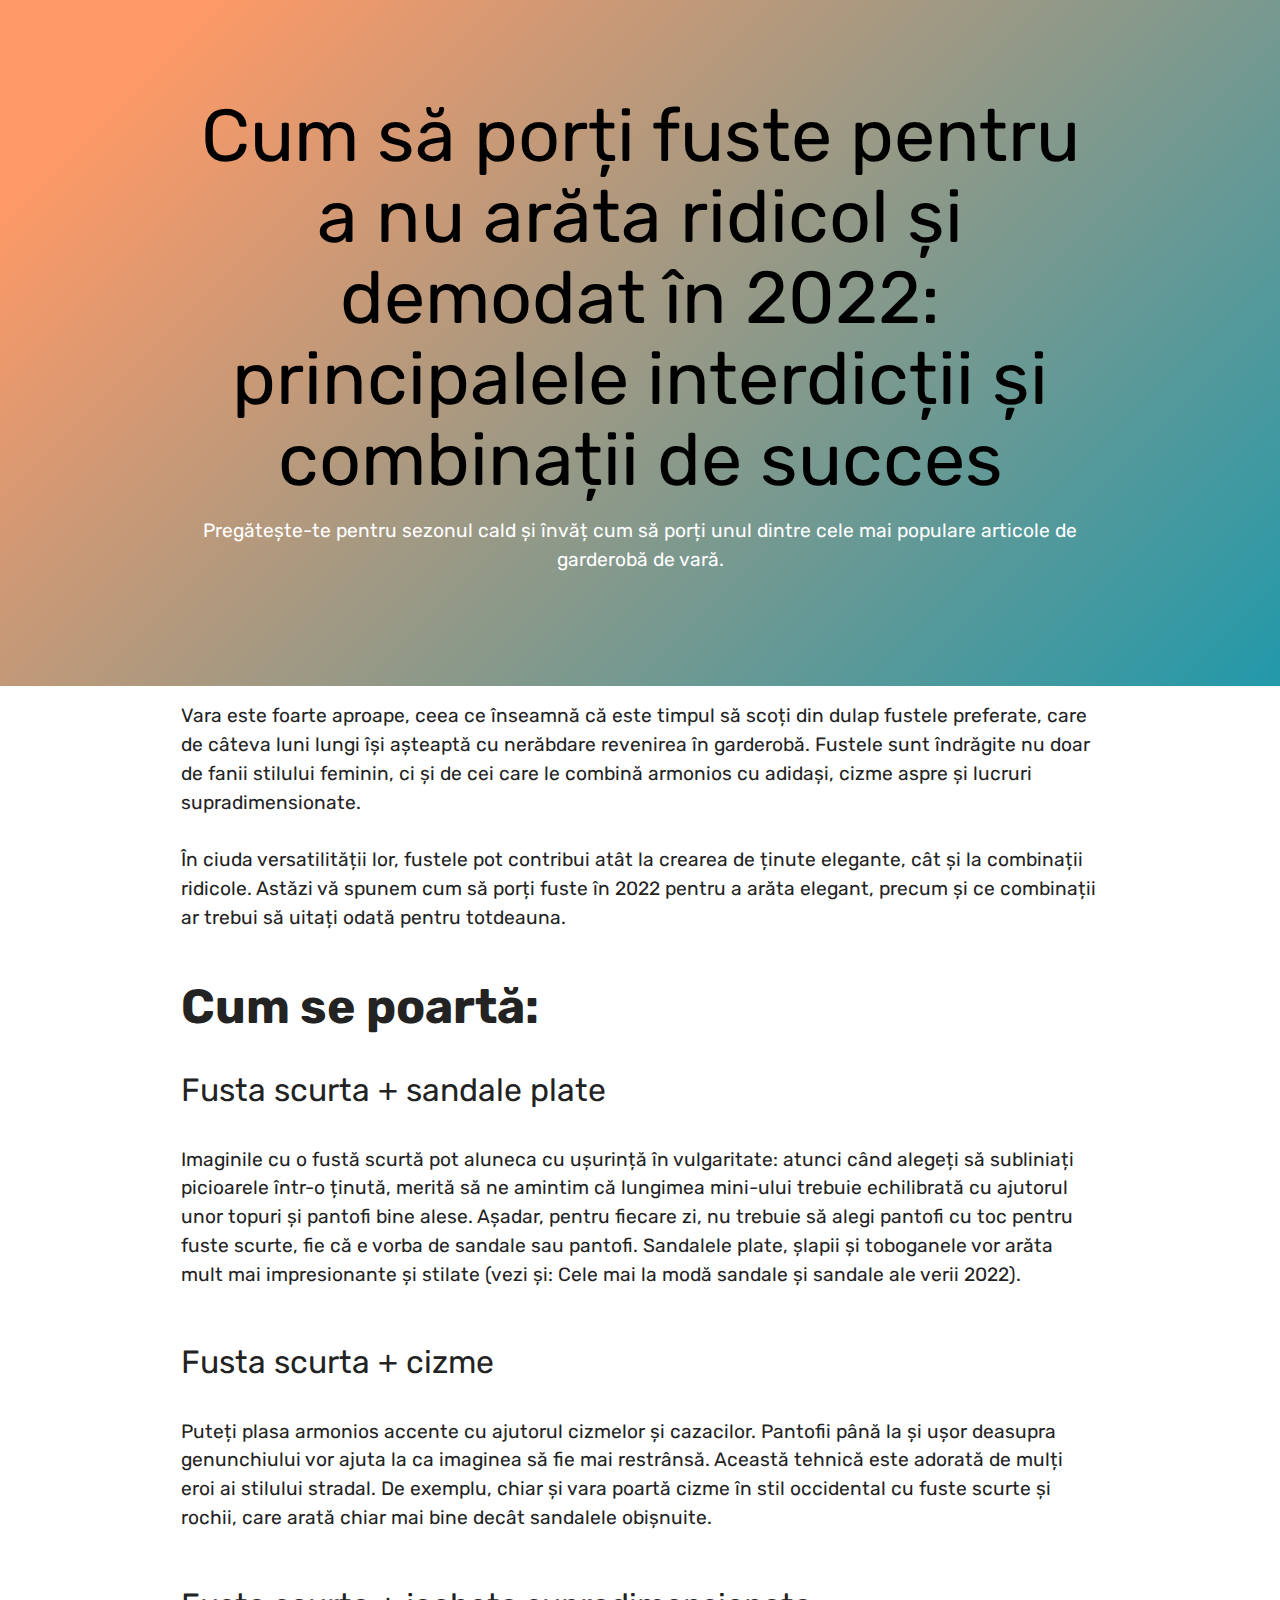
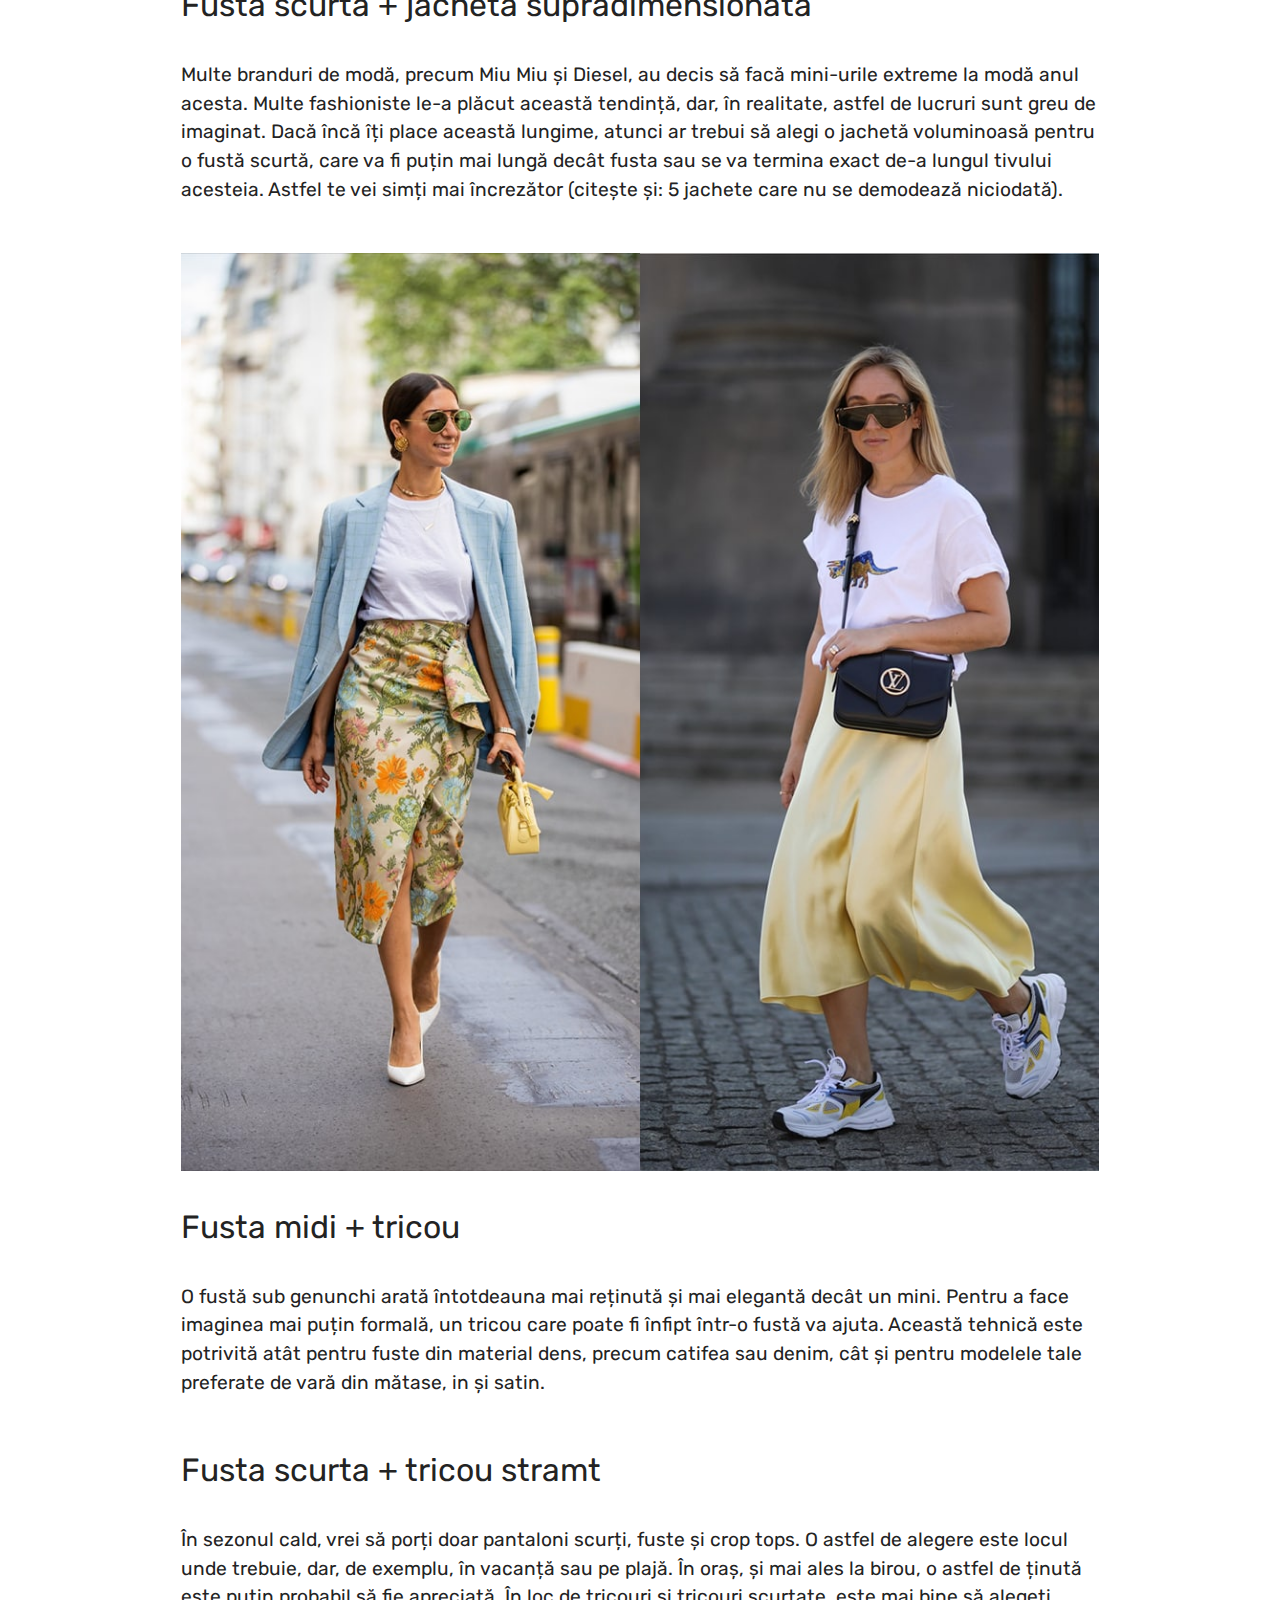
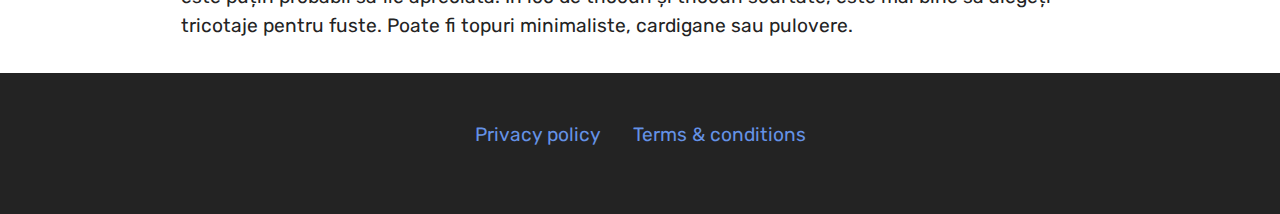
<file: index.html>
<!DOCTYPE html>
<html  >
<head>
  <meta charset="UTF-8">
  <meta http-equiv="X-UA-Compatible" content="IE=edge">
  <meta name="viewport" content="width=device-width, initial-scale=1, minimum-scale=1">
  <link rel="shortcut icon" href="assets/images/logo5.png" type="image/x-icon">
  <meta name="description" content="Pregătește-te pentru sezonul cald și învăț cum să porți unul dintre cele mai populare articole de garderobă de vară.">
  
  
  <title>Cum să porți fuste pentru a nu arăta ridicol și demodat în 2022: principalele interdicții și combinații de succes</title>
  <link rel="stylesheet" href="assets/tether/tether.min.css">
  <link rel="stylesheet" href="assets/bootstrap/css/bootstrap.min.css">
  <link rel="stylesheet" href="assets/bootstrap/css/bootstrap-grid.min.css">
  <link rel="stylesheet" href="assets/bootstrap/css/bootstrap-reboot.min.css">
  <link rel="stylesheet" href="assets/socicon/css/styles.css">
  <link rel="stylesheet" href="assets/theme/css/style.css">
  <link rel="preload" as="style" href="assets/mobirise/css/mbr-additional.css"><link rel="stylesheet" href="assets/mobirise/css/mbr-additional.css" type="text/css">
  <script src="[data-uri]"></script>
  
  
  
</head>
<body>
  
  <section class="header18 cid-t7Se5w5T0Y" id="header18-0">

    

    

    <div class="align-center container">
        <div class="row justify-content-center">
            <div class="col-12 col-lg-10">
                <h1 class="mbr-section-title mbr-fonts-style mbr-white mb-3 display-1">Cum să porți fuste pentru a nu arăta ridicol și demodat în 2022: principalele interdicții și combinații de succes</h1>
                
                <p class="mbr-text mbr-fonts-style mbr-white display-7">
                    Pregătește-te pentru sezonul cald și învăț cum să porți unul dintre cele mai populare articole de garderobă de vară.
                </p>
                
            </div>
        </div>
    </div>
</section>



<section class="content5 cid-t7SejD39Nl" id="content5-2">
    
    <div class="container">
        <div class="row justify-content-center">
            <div class="col-md-12 col-lg-10">
                
                
                <p class="mbr-text mbr-fonts-style display-7">Vara este foarte aproape, ceea ce înseamnă că este timpul să scoți din dulap fustele preferate, care de câteva luni lungi își așteaptă cu nerăbdare revenirea în garderobă. Fustele sunt îndrăgite nu doar de fanii stilului feminin, ci și de cei care le combină armonios cu adidași, cizme aspre și lucruri supradimensionate.
<br>
<br>În ciuda versatilității lor, fustele pot contribui atât la crearea de ținute elegante, cât și la combinații ridicole. Astăzi vă spunem cum să porți fuste în 2022 pentru a arăta elegant, precum și ce combinații ar trebui să uitați odată pentru totdeauna.</p>
            </div>
        </div>
    </div>
</section>

<section class="content5 cid-t7SePtLM0D" id="content5-3">
    
    <div class="container">
        <div class="row justify-content-center">
            <div class="col-md-12 col-lg-10">
                <h3 class="mbr-section-title mbr-fonts-style mb-4 display-2"><strong>Cum se poartă:
</strong></h3>
                <h4 class="mbr-section-subtitle mbr-fonts-style mb-4 display-5">Fusta scurta + sandale plate</h4>
                <p class="mbr-text mbr-fonts-style display-7">Imaginile cu o fustă scurtă pot aluneca cu ușurință în vulgaritate: atunci când alegeți să subliniați picioarele într-o ținută, merită să ne amintim că lungimea mini-ului trebuie echilibrată cu ajutorul unor topuri și pantofi bine alese. Așadar, pentru fiecare zi, nu trebuie să alegi pantofi cu toc pentru fuste scurte, fie că e vorba de sandale sau pantofi. Sandalele plate, șlapii și toboganele vor arăta mult mai impresionante și stilate (vezi și: Cele mai la modă sandale și sandale ale verii 2022).</p>
            </div>
        </div>
    </div>
</section>

<section class="content5 cid-t7SeWwLCm5" id="content5-4">
    
    <div class="container">
        <div class="row justify-content-center">
            <div class="col-md-12 col-lg-10">
                
                <h4 class="mbr-section-subtitle mbr-fonts-style mb-4 display-5">Fusta scurta + cizme</h4>
                <p class="mbr-text mbr-fonts-style display-7">Puteți plasa armonios accente cu ajutorul cizmelor și cazacilor. Pantofii până la și ușor deasupra genunchiului vor ajuta la ca imaginea să fie mai restrânsă. Această tehnică este adorată de mulți eroi ai stilului stradal. De exemplu, chiar și vara poartă cizme în stil occidental cu fuste scurte și rochii, care arată chiar mai bine decât sandalele obișnuite.</p>
            </div>
        </div>
    </div>
</section>

<section class="content5 cid-t7Sfh31JLN" id="content5-5">
    
    <div class="container">
        <div class="row justify-content-center">
            <div class="col-md-12 col-lg-10">
                
                <h4 class="mbr-section-subtitle mbr-fonts-style mb-4 display-5">Fusta scurta + jacheta supradimensionata</h4>
                <p class="mbr-text mbr-fonts-style display-7">Multe branduri de modă, precum Miu Miu și Diesel, au decis să facă mini-urile extreme la modă anul acesta. Multe fashioniste le-a plăcut această tendință, dar, în realitate, astfel de lucruri sunt greu de imaginat. Dacă încă îți place această lungime, atunci ar trebui să alegi o jachetă voluminoasă pentru o fustă scurtă, care va fi puțin mai lungă decât fusta sau se va termina exact de-a lungul tivului acesteia. Astfel te vei simți mai încrezător (citește și: 5 jachete care nu se demodează niciodată).</p>
            </div>
        </div>
    </div>
</section>

<section class="image3 cid-t7SfIaN2Tz" id="image3-8">
    

    

    <div class="container">
        <div class="row justify-content-center">
            <div class="col-12 col-lg-10">
                <div class="image-wrapper">
                    <img src="assets/images/photo.jpg" >
                    
                </div>
            </div>
        </div>
    </div>
</section>

<section class="content5 cid-t7SfogMPcc" id="content5-6">
    
    <div class="container">
        <div class="row justify-content-center">
            <div class="col-md-12 col-lg-10">
                
                <h4 class="mbr-section-subtitle mbr-fonts-style mb-4 display-5">Fusta midi + tricou</h4>
                <p class="mbr-text mbr-fonts-style display-7">O fustă sub genunchi arată întotdeauna mai reținută și mai elegantă decât un mini. Pentru a face imaginea mai puțin formală, un tricou care poate fi înfipt într-o fustă va ajuta. Această tehnică este potrivită atât pentru fuste din material dens, precum catifea sau denim, cât și pentru modelele tale preferate de vară din mătase, in și satin.</p>
            </div>
        </div>
    </div>
</section>

<section class="content5 cid-t7Sfxv7ne7" id="content5-7">
    
    <div class="container">
        <div class="row justify-content-center">
            <div class="col-md-12 col-lg-10">
                
                <h4 class="mbr-section-subtitle mbr-fonts-style mb-4 display-5">Fusta scurta + tricou stramt</h4>
                <p class="mbr-text mbr-fonts-style display-7">În sezonul cald, vrei să porți doar pantaloni scurți, fuste și crop tops. O astfel de alegere este locul unde trebuie, dar, de exemplu, în vacanță sau pe plajă. În oraș, și mai ales la birou, o astfel de ținută este puțin probabil să fie apreciată. În loc de tricouri și tricouri scurtate, este mai bine să alegeți tricotaje pentru fuste. Poate fi topuri minimaliste, cardigane sau pulovere.</p>
            </div>
        </div>
    </div>
</section>

<section class="footer3 cid-t7Sghu0fce" once="footers" id="footer3-9">

    

    

    <div class="container">
        <div class="media-container-row align-center mbr-white">
            <div class="row row-links">
                <ul class="foot-menu">                              
					<li class="foot-menu-item mbr-fonts-style display-7"><a href="privacy.html" class="text-primary">Privacy policy</a></li>
					<li class="foot-menu-item mbr-fonts-style display-7"><a href="terms.html" class="text-primary">Terms &amp; conditions</a></li>
				</ul>
			</div>
           
            <div class="row row-copirayt">
                <p class="mbr-text mb-0 mbr-fonts-style mbr-white align-center display-7"></p>
            </div>
        </div>
    </div>
</section>
<script src="assets/web/assets/jquery/jquery.min.js"></script>  <script src="assets/popper/popper.min.js"></script>  <script src="assets/tether/tether.min.js"></script>  <script src="assets/bootstrap/js/bootstrap.min.js"></script>  <script src="assets/smoothscroll/smooth-scroll.js"></script>  <script src="assets/theme/js/script.js"></script>  
  
  
</body>
</html>
</file>
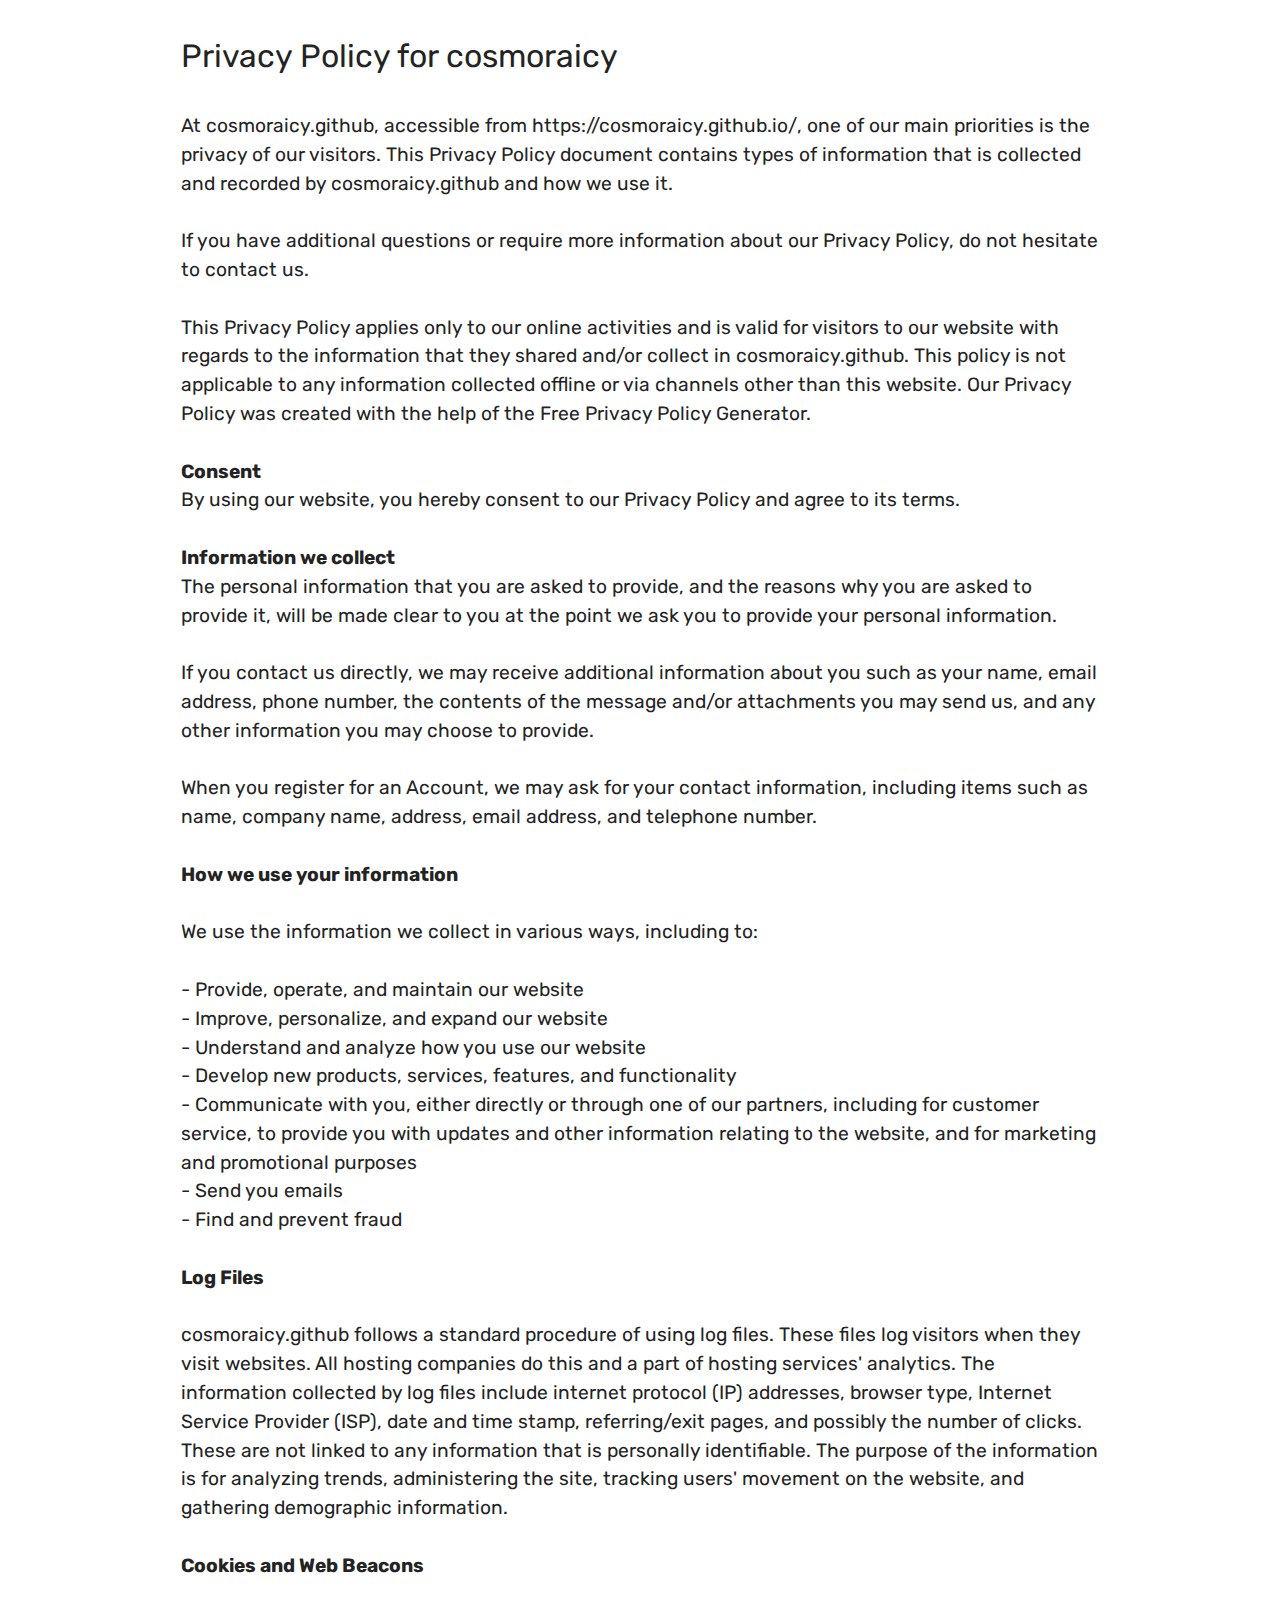
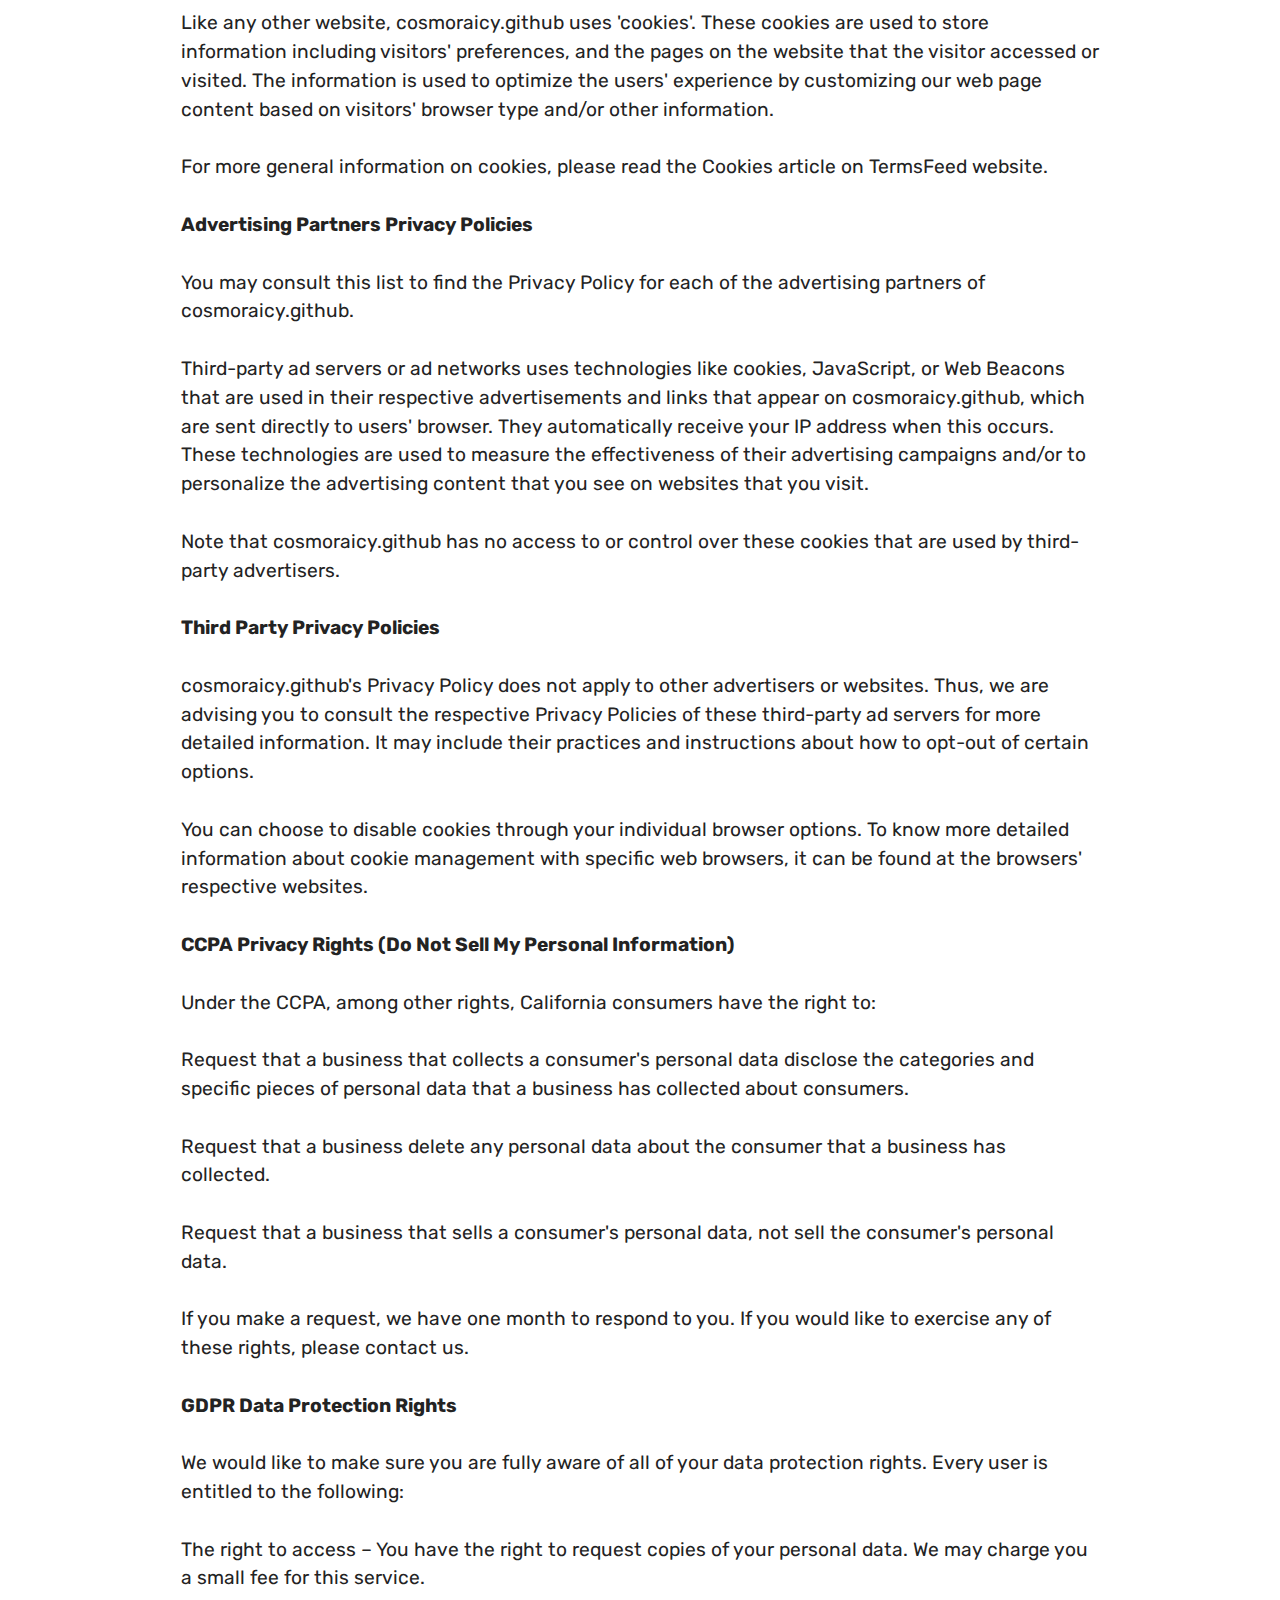
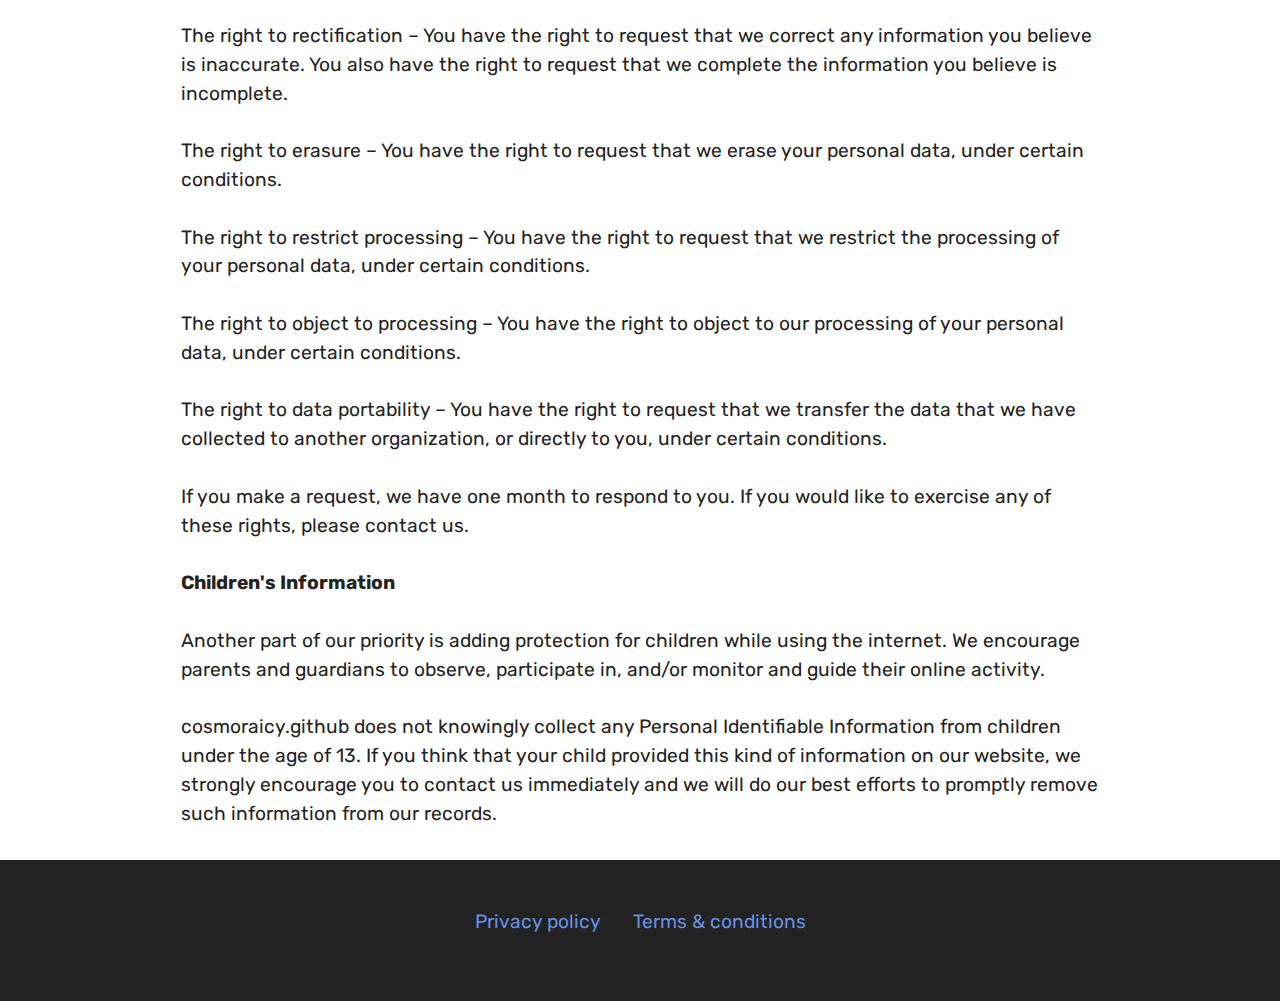
<file: privacy.html>
<!DOCTYPE html>
<html  >
<head>

  <meta charset="UTF-8">
  <meta http-equiv="X-UA-Compatible" content="IE=edge">
  <meta name="viewport" content="width=device-width, initial-scale=1, minimum-scale=1">
  <link rel="shortcut icon" href="assets/images/logo5.png" type="image/x-icon">
  <meta name="description" content="">
  
  
  <title>Privacy policy</title>
  <link rel="stylesheet" href="assets/tether/tether.min.css">
  <link rel="stylesheet" href="assets/bootstrap/css/bootstrap.min.css">
  <link rel="stylesheet" href="assets/bootstrap/css/bootstrap-grid.min.css">
  <link rel="stylesheet" href="assets/bootstrap/css/bootstrap-reboot.min.css">
  <link rel="stylesheet" href="assets/socicon/css/styles.css">
  <link rel="stylesheet" href="assets/theme/css/style.css">
  <link rel="preload" as="style" href="assets/mobirise/css/mbr-additional.css"><link rel="stylesheet" href="assets/mobirise/css/mbr-additional.css" type="text/css">
  
  
  
  
</head>
<body>
  
  <section class="content5 cid-t7SimWfGZg" id="content5-c">
    
    <div class="container">
        <div class="row justify-content-center">
            <div class="col-md-12 col-lg-10">
                
                <h4 class="mbr-section-subtitle mbr-fonts-style mb-4 display-5">Privacy Policy for cosmoraicy</h4>
                <p class="mbr-text mbr-fonts-style display-7">At cosmoraicy.github, accessible from https://cosmoraicy.github.io/, one of our main priorities is the privacy of our visitors. This Privacy Policy document contains types of information that is collected and recorded by cosmoraicy.github and how we use it.
<br>
<br>If you have additional questions or require more information about our Privacy Policy, do not hesitate to contact us.
<br>
<br>This Privacy Policy applies only to our online activities and is valid for visitors to our website with regards to the information that they shared and/or collect in cosmoraicy.github. This policy is not applicable to any information collected offline or via channels other than this website. Our Privacy Policy was created with the help of the Free Privacy Policy Generator.
<br>
<br><strong>Consent
</strong><br>By using our website, you hereby consent to our Privacy Policy and agree to its terms.
<br>
<br><strong>Information we collect
</strong><br>The personal information that you are asked to provide, and the reasons why you are asked to provide it, will be made clear to you at the point we ask you to provide your personal information.
<br>
<br>If you contact us directly, we may receive additional information about you such as your name, email address, phone number, the contents of the message and/or attachments you may send us, and any other information you may choose to provide.
<br>
<br>When you register for an Account, we may ask for your contact information, including items such as name, company name, address, email address, and telephone number.
<br>
<br><strong>How we use your information</strong><br><br>We use the information we collect in various ways, including to:
<br>
<br>- Provide, operate, and maintain our website
<br>- Improve, personalize, and expand our website
<br>- Understand and analyze how you use our website
<br>- Develop new products, services, features, and functionality
<br>- Communicate with you, either directly or through one of our partners, including for customer service, to provide you with updates and other information relating to the website, and for marketing and promotional purposes
<br>- Send you emails
<br>- Find and prevent fraud
<br><br><strong>Log Files
</strong><br><br>cosmoraicy.github follows a standard procedure of using log files. These files log visitors when they visit websites. All hosting companies do this and a part of hosting services' analytics. The information collected by log files include internet protocol (IP) addresses, browser type, Internet Service Provider (ISP), date and time stamp, referring/exit pages, and possibly the number of clicks. These are not linked to any information that is personally identifiable. The purpose of the information is for analyzing trends, administering the site, tracking users' movement on the website, and gathering demographic information.
<br>
<br><strong>Cookies and Web Beacons
</strong><br><br>Like any other website, cosmoraicy.github uses 'cookies'. These cookies are used to store information including visitors' preferences, and the pages on the website that the visitor accessed or visited. The information is used to optimize the users' experience by customizing our web page content based on visitors' browser type and/or other information.
<br>
<br>For more general information on cookies, please read the Cookies article on TermsFeed website.
<br>
<br><strong>Advertising Partners Privacy Policies
</strong><br><br>You may consult this list to find the Privacy Policy for each of the advertising partners of cosmoraicy.github.
<br>
<br>Third-party ad servers or ad networks uses technologies like cookies, JavaScript, or Web Beacons that are used in their respective advertisements and links that appear on cosmoraicy.github, which are sent directly to users' browser. They automatically receive your IP address when this occurs. These technologies are used to measure the effectiveness of their advertising campaigns and/or to personalize the advertising content that you see on websites that you visit.
<br>
<br>Note that cosmoraicy.github has no access to or control over these cookies that are used by third-party advertisers.
<br>
<br><strong>Third Party Privacy Policies
</strong><strong><br></strong><br>cosmoraicy.github's Privacy Policy does not apply to other advertisers or websites. Thus, we are advising you to consult the respective Privacy Policies of these third-party ad servers for more detailed information. It may include their practices and instructions about how to opt-out of certain options.
<br>
<br>You can choose to disable cookies through your individual browser options. To know more detailed information about cookie management with specific web browsers, it can be found at the browsers' respective websites.
<br>
<br><strong>CCPA Privacy Rights (Do Not Sell My Personal Information)
</strong><br><br>Under the CCPA, among other rights, California consumers have the right to:
<br>
<br>Request that a business that collects a consumer's personal data disclose the categories and specific pieces of personal data that a business has collected about consumers.
<br>
<br>Request that a business delete any personal data about the consumer that a business has collected.
<br>
<br>Request that a business that sells a consumer's personal data, not sell the consumer's personal data.
<br>
<br>If you make a request, we have one month to respond to you. If you would like to exercise any of these rights, please contact us.
<br>
<br><strong>GDPR Data Protection Rights
</strong><strong><br></strong><br>We would like to make sure you are fully aware of all of your data protection rights. Every user is entitled to the following:
<br>
<br>The right to access – You have the right to request copies of your personal data. We may charge you a small fee for this service.
<br>
<br>The right to rectification – You have the right to request that we correct any information you believe is inaccurate. You also have the right to request that we complete the information you believe is incomplete.
<br>
<br>The right to erasure – You have the right to request that we erase your personal data, under certain conditions.
<br>
<br>The right to restrict processing – You have the right to request that we restrict the processing of your personal data, under certain conditions.
<br>
<br>The right to object to processing – You have the right to object to our processing of your personal data, under certain conditions.
<br>
<br>The right to data portability – You have the right to request that we transfer the data that we have collected to another organization, or directly to you, under certain conditions.
<br>
<br>If you make a request, we have one month to respond to you. If you would like to exercise any of these rights, please contact us.
<br>
<br><strong>Children's Information
</strong><br><br>Another part of our priority is adding protection for children while using the internet. We encourage parents and guardians to observe, participate in, and/or monitor and guide their online activity.
<br>
<br>cosmoraicy.github does not knowingly collect any Personal Identifiable Information from children under the age of 13. If you think that your child provided this kind of information on our website, we strongly encourage you to contact us immediately and we will do our best efforts to promptly remove such information from our records.</p>
            </div>
        </div>
    </div>
</section>

<section class="footer3 cid-t7Sghu0fce" once="footers" id="footer3-b">

    

    

    <div class="container">
        <div class="media-container-row align-center mbr-white">
            <div class="row row-links">
                <ul class="foot-menu">                              
					<li class="foot-menu-item mbr-fonts-style display-7"><a href="privacy.html" class="text-primary">Privacy policy</a></li>
					<li class="foot-menu-item mbr-fonts-style display-7"><a href="terms.html" class="text-primary">Terms &amp; conditions</a></li>
				</ul>
            </div>
            
            <div class="row row-copirayt">
                <p class="mbr-text mb-0 mbr-fonts-style mbr-white align-center display-7"></p>
            </div>
        </div>
    </div>
</section><script src="assets/web/assets/jquery/jquery.min.js"></script>  <script src="assets/popper/popper.min.js"></script>  <script src="assets/tether/tether.min.js"></script>  <script src="assets/bootstrap/js/bootstrap.min.js"></script>  <script src="assets/smoothscroll/smooth-scroll.js"></script>  <script src="assets/theme/js/script.js"></script>  
  
  
</body>
</html>
</file>
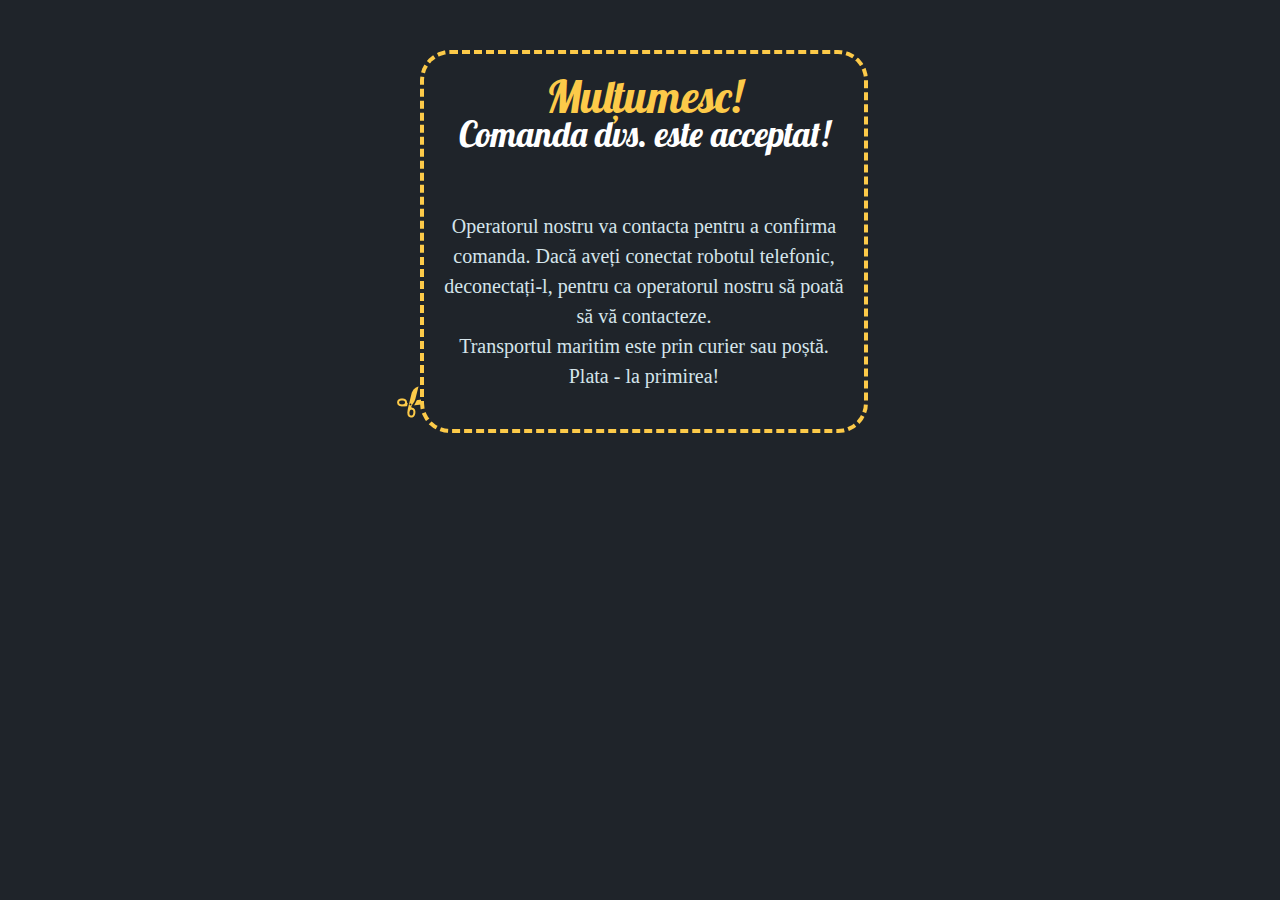
<file: success.html>
<html xmlns="http://www.w3.org/1999/xhtml" xml:lang="en">

<head>
    <title>
        Mulțumesc! Comanda dvs. este acceptat!
    </title>
    <meta http-equiv="Content-Type" content="text/html; charset=utf-8" />
    <meta name="viewport" content="width=320" />
    <meta name="MobileOptimized" content="width=320" />
    <link href='http://fonts.googleapis.com/css?family=Roboto+Condensed&subset=latin,cyrillic' rel='stylesheet' type='text/css'>
    <link href='http://fonts.googleapis.com/css?family=Lobster&subset=latin,cyrillic' rel='stylesheet' type='text/css'>
    <link media="all" rel="stylesheet" type="text/css" href="cdn/success/css/order-style.css" />
    
    
    

</head>

<body>
<div id="wrapper">
    <div class="container">
        <span class="decoration">
        </span>
        <div class="order-block">
            <div class="text-holder">
                <h2><span>Mulțumesc!</span> Comanda dvs. este acceptat!</h2>
                <p>Operatorul nostru va contacta pentru a confirma comanda. Dacă aveți conectat robotul telefonic, deconectați-l, pentru ca operatorul nostru să poată să vă contacteze.<br /> Transportul maritim este prin curier sau poștă. Plata - la primirea!</p>
            </div>
            

        </div>
    </div>

</div>
</body>

</html>
</file>
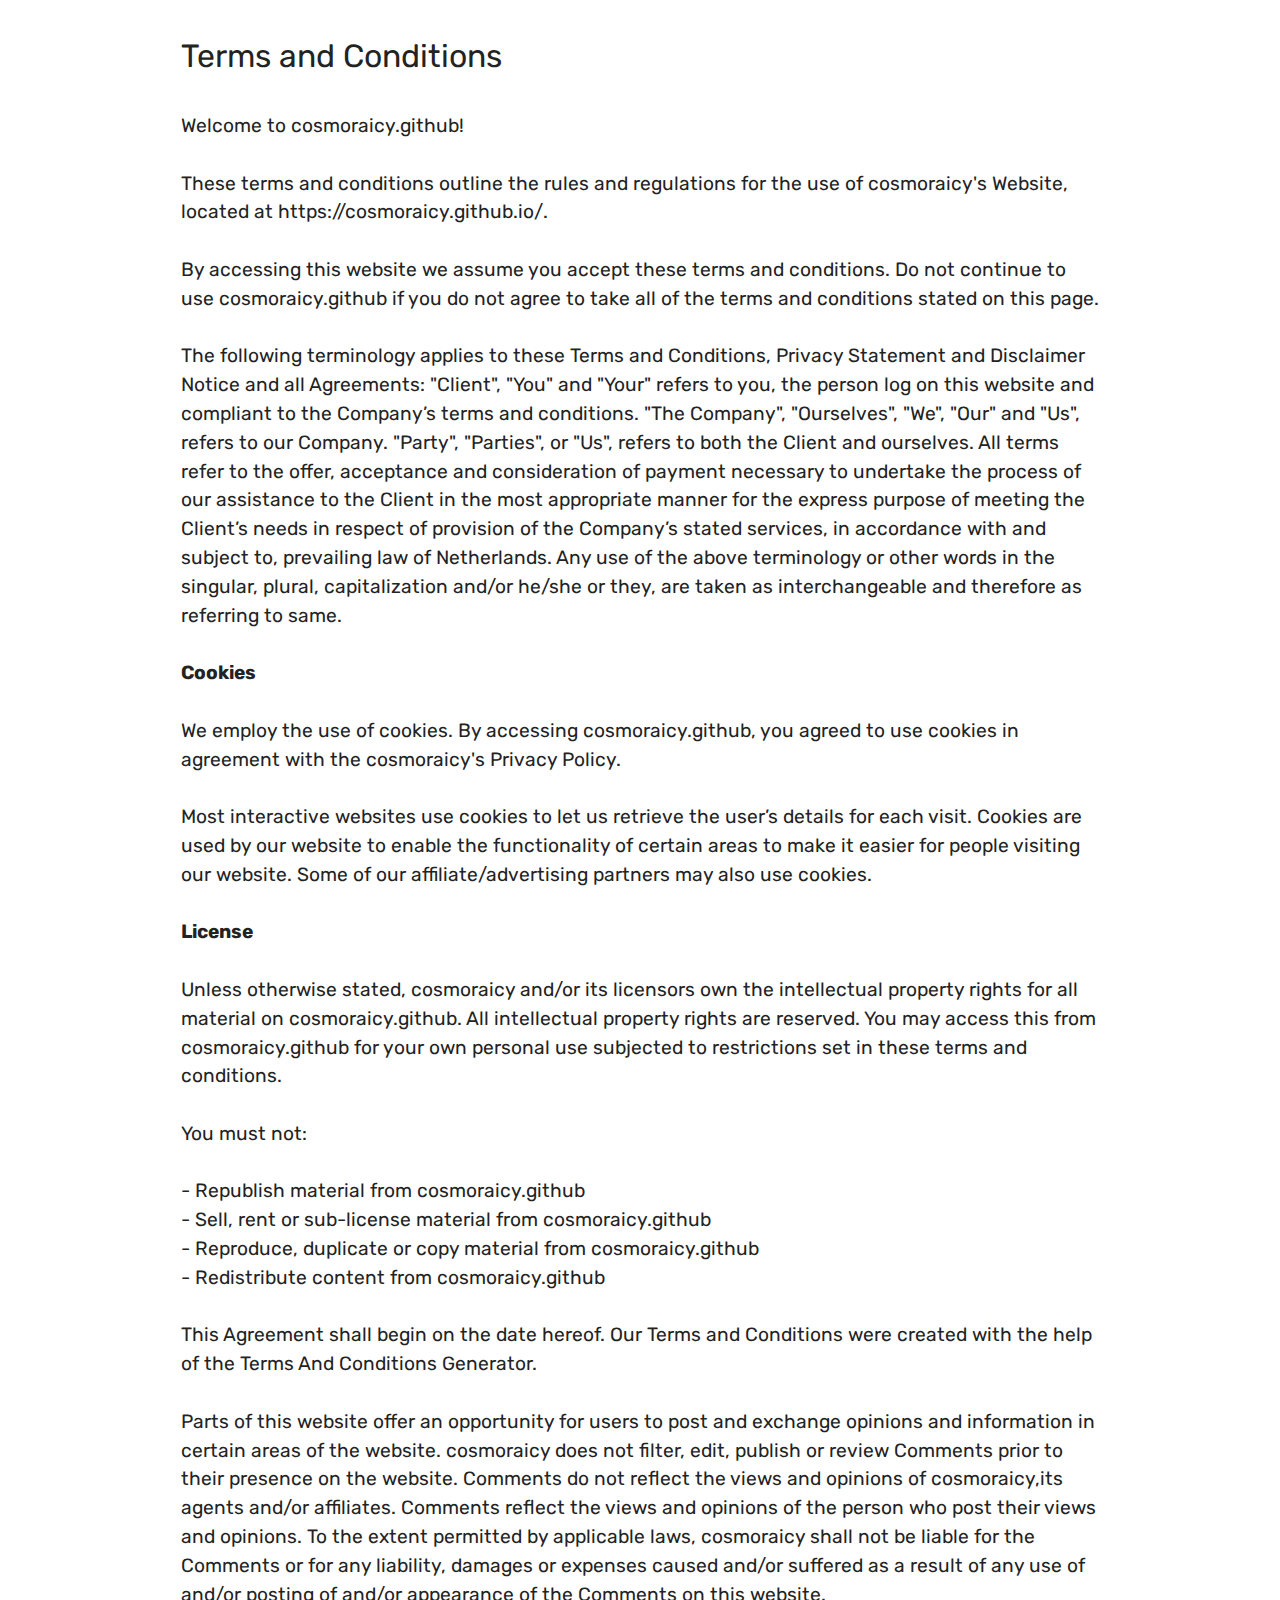
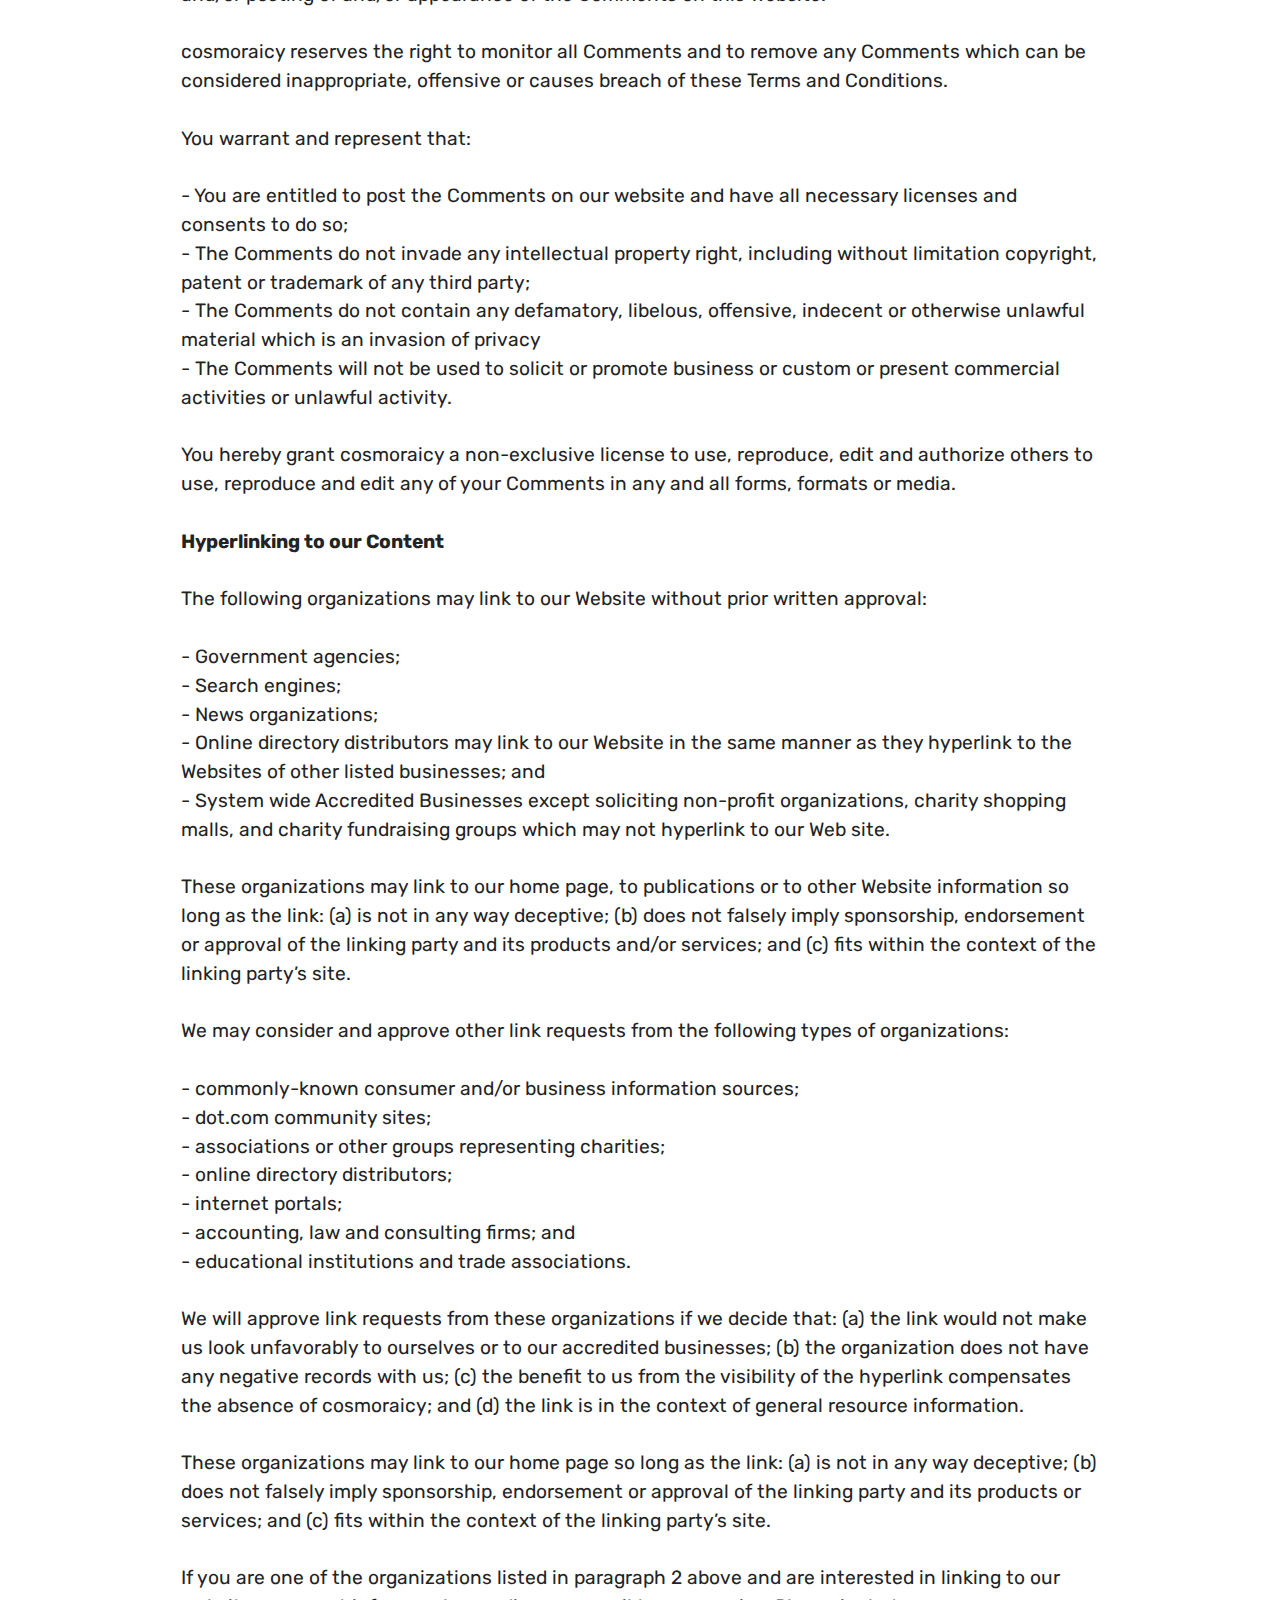
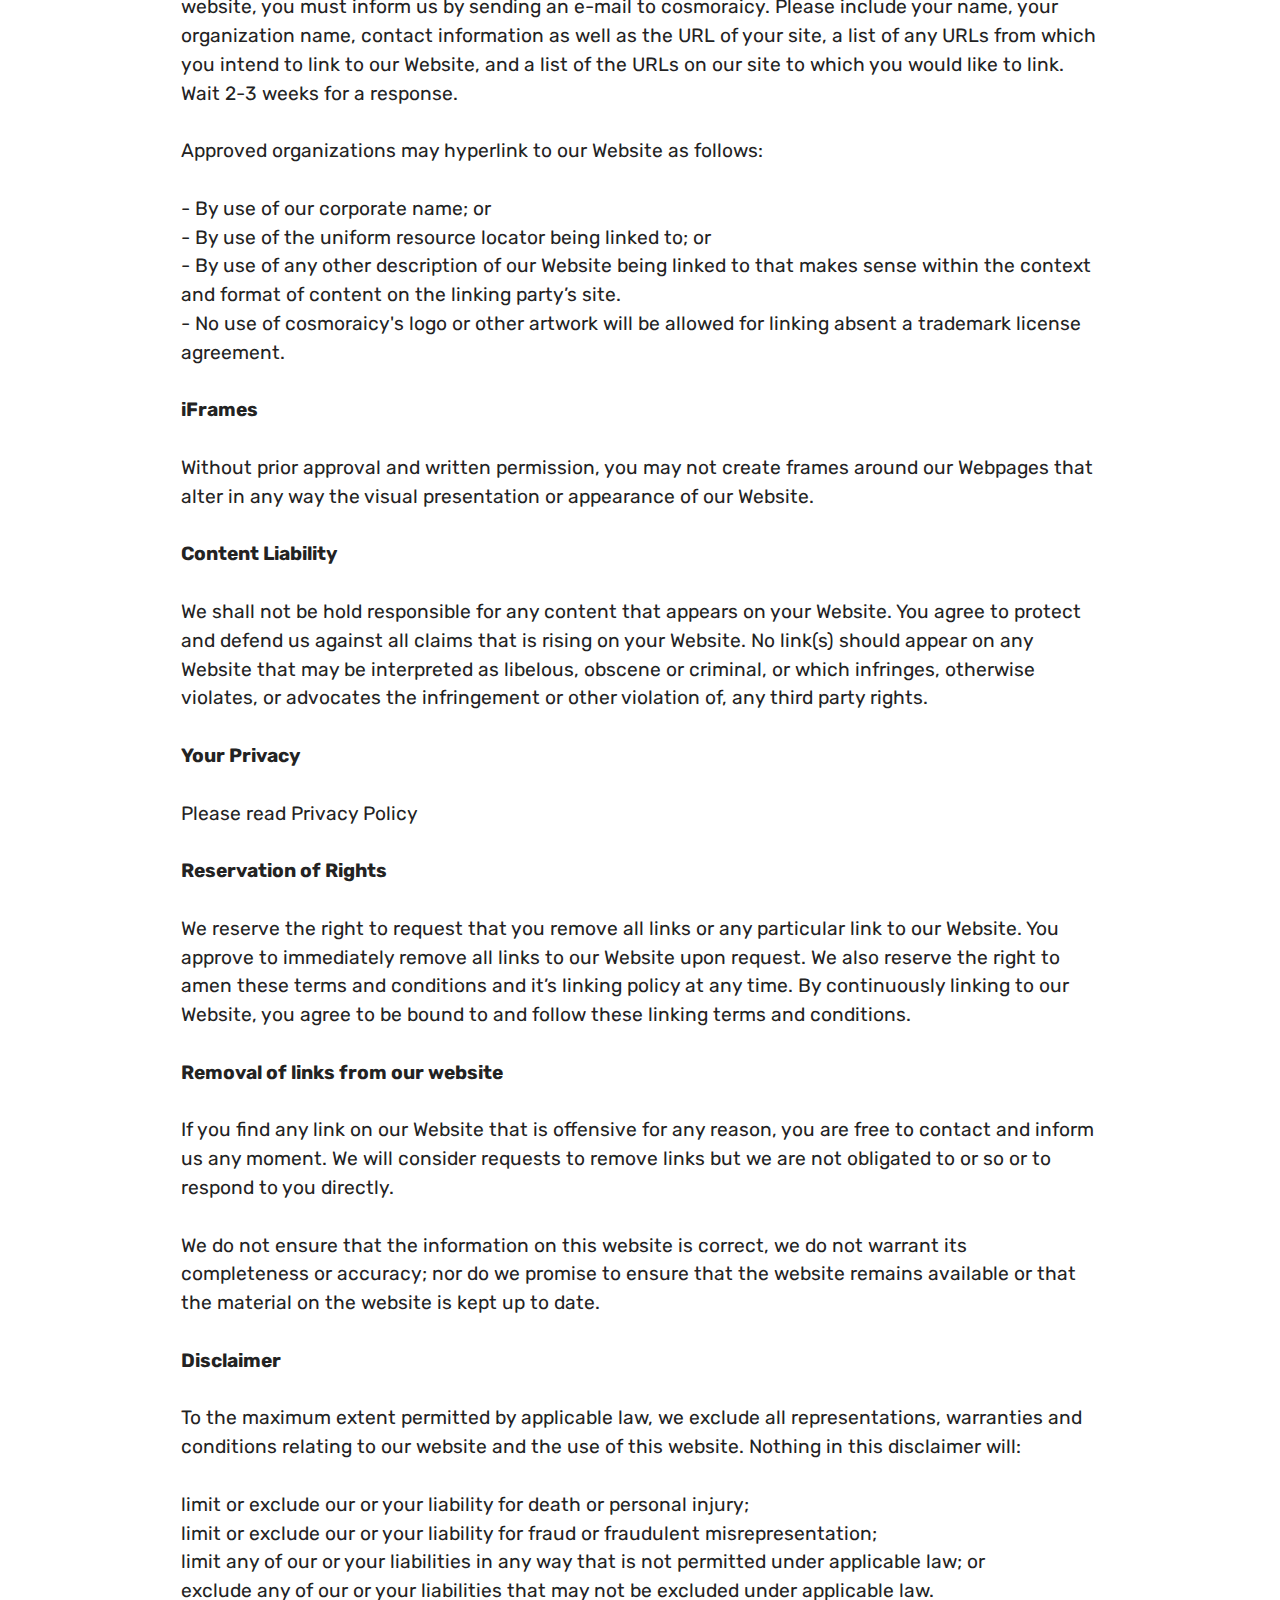
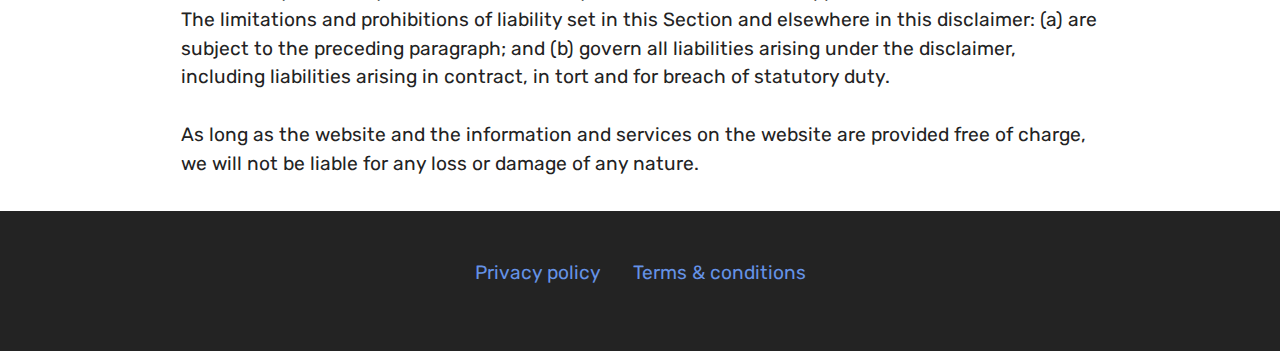
<file: terms.html>
<!DOCTYPE html>
<html  >
<head>
  <meta charset="UTF-8">
  <meta http-equiv="X-UA-Compatible" content="IE=edge">
  <meta name="viewport" content="width=device-width, initial-scale=1, minimum-scale=1">
  <link rel="shortcut icon" href="assets/images/logo5.png" type="image/x-icon">
  <meta name="description" content="">
  
  
  <title>Terms &amp; conditions</title>
  <link rel="stylesheet" href="assets/tether/tether.min.css">
  <link rel="stylesheet" href="assets/bootstrap/css/bootstrap.min.css">
  <link rel="stylesheet" href="assets/bootstrap/css/bootstrap-grid.min.css">
  <link rel="stylesheet" href="assets/bootstrap/css/bootstrap-reboot.min.css">
  <link rel="stylesheet" href="assets/socicon/css/styles.css">
  <link rel="stylesheet" href="assets/theme/css/style.css">
  <link rel="preload" as="style" href="assets/mobirise/css/mbr-additional.css"><link rel="stylesheet" href="assets/mobirise/css/mbr-additional.css" type="text/css">
  
  
  
  
</head>
<body>
  
  <section class="content5 cid-t7SjArJYrs" id="content5-d">
    
    <div class="container">
        <div class="row justify-content-center">
            <div class="col-md-12 col-lg-10">
                
                <h4 class="mbr-section-subtitle mbr-fonts-style mb-4 display-5">Terms and Conditions</h4>
                <p class="mbr-text mbr-fonts-style display-7">Welcome to cosmoraicy.github!
<br>
<br>These terms and conditions outline the rules and regulations for the use of cosmoraicy's Website, located at https://cosmoraicy.github.io/.
<br>
<br>By accessing this website we assume you accept these terms and conditions. Do not continue to use cosmoraicy.github if you do not agree to take all of the terms and conditions stated on this page.
<br>
<br>The following terminology applies to these Terms and Conditions, Privacy Statement and Disclaimer Notice and all Agreements: "Client", "You" and "Your" refers to you, the person log on this website and compliant to the Company’s terms and conditions. "The Company", "Ourselves", "We", "Our" and "Us", refers to our Company. "Party", "Parties", or "Us", refers to both the Client and ourselves. All terms refer to the offer, acceptance and consideration of payment necessary to undertake the process of our assistance to the Client in the most appropriate manner for the express purpose of meeting the Client’s needs in respect of provision of the Company’s stated services, in accordance with and subject to, prevailing law of Netherlands. Any use of the above terminology or other words in the singular, plural, capitalization and/or he/she or they, are taken as interchangeable and therefore as referring to same.
<br>
<br><strong>Cookies
</strong><br><br>We employ the use of cookies. By accessing cosmoraicy.github, you agreed to use cookies in agreement with the cosmoraicy's Privacy Policy.
<br>
<br>Most interactive websites use cookies to let us retrieve the user’s details for each visit. Cookies are used by our website to enable the functionality of certain areas to make it easier for people visiting our website. Some of our affiliate/advertising partners may also use cookies.
<br>
<br><strong>License
</strong><br><br>Unless otherwise stated, cosmoraicy and/or its licensors own the intellectual property rights for all material on cosmoraicy.github. All intellectual property rights are reserved. You may access this from cosmoraicy.github for your own personal use subjected to restrictions set in these terms and conditions.
<br>
<br>You must not:
<br>
<br>- Republish material from cosmoraicy.github
<br>- Sell, rent or sub-license material from cosmoraicy.github
<br>- Reproduce, duplicate or copy material from cosmoraicy.github
<br>- Redistribute content from cosmoraicy.github
<br><br>This Agreement shall begin on the date hereof. Our Terms and Conditions were created with the help of the Terms And Conditions Generator.
<br>
<br>Parts of this website offer an opportunity for users to post and exchange opinions and information in certain areas of the website. cosmoraicy does not filter, edit, publish or review Comments prior to their presence on the website. Comments do not reflect the views and opinions of cosmoraicy,its agents and/or affiliates. Comments reflect the views and opinions of the person who post their views and opinions. To the extent permitted by applicable laws, cosmoraicy shall not be liable for the Comments or for any liability, damages or expenses caused and/or suffered as a result of any use of and/or posting of and/or appearance of the Comments on this website.
<br>
<br>cosmoraicy reserves the right to monitor all Comments and to remove any Comments which can be considered inappropriate, offensive or causes breach of these Terms and Conditions.
<br>
<br>You warrant and represent that:
<br>
<br>- You are entitled to post the Comments on our website and have all necessary licenses and consents to do so;
<br>- The Comments do not invade any intellectual property right, including without limitation copyright, patent or trademark of any third party;
<br>- The Comments do not contain any defamatory, libelous, offensive, indecent or otherwise unlawful material which is an invasion of privacy
<br>- The Comments will not be used to solicit or promote business or custom or present commercial activities or unlawful activity.
<br><br>You hereby grant cosmoraicy a non-exclusive license to use, reproduce, edit and authorize others to use, reproduce and edit any of your Comments in any and all forms, formats or media.
<br>
<br><strong>Hyperlinking to our Content
</strong><strong><br></strong><br>The following organizations may link to our Website without prior written approval:
<br>
<br>- Government agencies;
<br>- Search engines;
<br>- News organizations;
<br>- Online directory distributors may link to our Website in the same manner as they hyperlink to the Websites of other listed businesses; and
<br>- System wide Accredited Businesses except soliciting non-profit organizations, charity shopping malls, and charity fundraising groups which may not hyperlink to our Web site.
<br><br>These organizations may link to our home page, to publications or to other Website information so long as the link: (a) is not in any way deceptive; (b) does not falsely imply sponsorship, endorsement or approval of the linking party and its products and/or services; and (c) fits within the context of the linking party’s site.
<br>
<br>We may consider and approve other link requests from the following types of organizations:
<br>
<br>- commonly-known consumer and/or business information sources;
<br>- dot.com community sites;
<br>- associations or other groups representing charities;
<br>- online directory distributors;
<br>- internet portals;
<br>- accounting, law and consulting firms; and
<br>- educational institutions and trade associations.
<br><br>We will approve link requests from these organizations if we decide that: (a) the link would not make us look unfavorably to ourselves or to our accredited businesses; (b) the organization does not have any negative records with us; (c) the benefit to us from the visibility of the hyperlink compensates the absence of cosmoraicy; and (d) the link is in the context of general resource information.
<br>
<br>These organizations may link to our home page so long as the link: (a) is not in any way deceptive; (b) does not falsely imply sponsorship, endorsement or approval of the linking party and its products or services; and (c) fits within the context of the linking party’s site.
<br>
<br>If you are one of the organizations listed in paragraph 2 above and are interested in linking to our website, you must inform us by sending an e-mail to cosmoraicy. Please include your name, your organization name, contact information as well as the URL of your site, a list of any URLs from which you intend to link to our Website, and a list of the URLs on our site to which you would like to link. Wait 2-3 weeks for a response.
<br>
<br>Approved organizations may hyperlink to our Website as follows:
<br>
<br>- By use of our corporate name; or
<br>- By use of the uniform resource locator being linked to; or
<br>- By use of any other description of our Website being linked to that makes sense within the context and format of content on the linking party’s site.
<br>- No use of cosmoraicy's logo or other artwork will be allowed for linking absent a trademark license agreement.
<br>
<br><strong>iFrames
</strong><strong><br></strong><br>Without prior approval and written permission, you may not create frames around our Webpages that alter in any way the visual presentation or appearance of our Website.
<br>
<br><strong>Content Liability
</strong><strong><br></strong><br>We shall not be hold responsible for any content that appears on your Website. You agree to protect and defend us against all claims that is rising on your Website. No link(s) should appear on any Website that may be interpreted as libelous, obscene or criminal, or which infringes, otherwise violates, or advocates the infringement or other violation of, any third party rights.
<br>
<br><strong>Your Privacy
</strong><strong><br></strong><br>Please read Privacy Policy
<br>
<br><strong>Reservation of Rights
</strong><strong><br></strong><br>We reserve the right to request that you remove all links or any particular link to our Website. You approve to immediately remove all links to our Website upon request. We also reserve the right to amen these terms and conditions and it’s linking policy at any time. By continuously linking to our Website, you agree to be bound to and follow these linking terms and conditions.
<br>
<br><strong>Removal of links from our website
</strong><strong><br></strong><br>If you find any link on our Website that is offensive for any reason, you are free to contact and inform us any moment. We will consider requests to remove links but we are not obligated to or so or to respond to you directly.
<br>
<br>We do not ensure that the information on this website is correct, we do not warrant its completeness or accuracy; nor do we promise to ensure that the website remains available or that the material on the website is kept up to date.
<br>
<br><strong>Disclaimer
</strong><strong><br></strong><br>To the maximum extent permitted by applicable law, we exclude all representations, warranties and conditions relating to our website and the use of this website. Nothing in this disclaimer will:
<br>
<br>limit or exclude our or your liability for death or personal injury;
<br>limit or exclude our or your liability for fraud or fraudulent misrepresentation;
<br>limit any of our or your liabilities in any way that is not permitted under applicable law; or
<br>exclude any of our or your liabilities that may not be excluded under applicable law.
<br>The limitations and prohibitions of liability set in this Section and elsewhere in this disclaimer: (a) are subject to the preceding paragraph; and (b) govern all liabilities arising under the disclaimer, including liabilities arising in contract, in tort and for breach of statutory duty.
<br>
<br>As long as the website and the information and services on the website are provided free of charge, we will not be liable for any loss or damage of any nature.</p>
            </div>
        </div>
    </div>
</section>

<section class="footer3 cid-t7Sghu0fce" once="footers" id="footer3-a">

    

    

    <div class="container">
        <div class="media-container-row align-center mbr-white">
            <div class="row row-links">
                <ul class="foot-menu">                              
					<li class="foot-menu-item mbr-fonts-style display-7"><a href="privacy.html" class="text-primary">Privacy policy</a></li>
					<li class="foot-menu-item mbr-fonts-style display-7"><a href="terms.html" class="text-primary">Terms &amp; conditions</a></li>
				</ul>
            </div>
            
            <div class="row row-copirayt">
                <p class="mbr-text mb-0 mbr-fonts-style mbr-white align-center display-7"></p>
            </div>
        </div>
    </div>
</section><script src="assets/web/assets/jquery/jquery.min.js"></script>  <script src="assets/popper/popper.min.js"></script>  <script src="assets/tether/tether.min.js"></script>  <script src="assets/bootstrap/js/bootstrap.min.js"></script>  <script src="assets/smoothscroll/smooth-scroll.js"></script>  <script src="assets/theme/js/script.js"></script>  
  
  
</body>
</html>
</file>
<file: assets/socicon/css/styles.css>
@charset "UTF-8";

@font-face {
  font-family: 'Socicon';
  src:  url('../fonts/socicon.eot');
  src:  url('../fonts/socicon.eot?#iefix') format('embedded-opentype'),
    url('../fonts/socicon.woff2') format('woff2'),
    url('../fonts/socicon.ttf') format('truetype'),
    url('../fonts/socicon.woff') format('woff'),
    url('../fonts/socicon.svg#socicon') format('svg');
  font-weight: normal;
  font-style: normal;
}

[data-icon]:before {
  font-family: "socicon" !important;
  content: attr(data-icon);
  font-style: normal !important;
  font-weight: normal !important;
  font-variant: normal !important;
  text-transform: none !important;
  speak: none;
  line-height: 1;
  -webkit-font-smoothing: antialiased;
  -moz-osx-font-smoothing: grayscale;
}

[class^="socicon-"], [class*=" socicon-"] {
  /* use !important to prevent issues with browser extensions that change fonts */
  font-family: 'Socicon' !important;
  speak: none;
  font-style: normal;
  font-weight: normal;
  font-variant: normal;
  text-transform: none;
  line-height: 1;

  /* Better Font Rendering =========== */
  -webkit-font-smoothing: antialiased;
  -moz-osx-font-smoothing: grayscale;
}

.socicon-eitaa:before {
  content: "\e97c";
}
.socicon-soroush:before {
  content: "\e97d";
}
.socicon-bale:before {
  content: "\e97e";
}
.socicon-zazzle:before {
  content: "\e97b";
}
.socicon-society6:before {
  content: "\e97a";
}
.socicon-redbubble:before {
  content: "\e979";
}
.socicon-avvo:before {
  content: "\e978";
}
.socicon-stitcher:before {
  content: "\e977";
}
.socicon-googlehangouts:before {
  content: "\e974";
}
.socicon-dlive:before {
  content: "\e975";
}
.socicon-vsco:before {
  content: "\e976";
}
.socicon-flipboard:before {
  content: "\e973";
}
.socicon-ubuntu:before {
  content: "\e958";
}
.socicon-artstation:before {
  content: "\e959";
}
.socicon-invision:before {
  content: "\e95a";
}
.socicon-torial:before {
  content: "\e95b";
}
.socicon-collectorz:before {
  content: "\e95c";
}
.socicon-seenthis:before {
  content: "\e95d";
}
.socicon-googleplaymusic:before {
  content: "\e95e";
}
.socicon-debian:before {
  content: "\e95f";
}
.socicon-filmfreeway:before {
  content: "\e960";
}
.socicon-gnome:before {
  content: "\e961";
}
.socicon-itchio:before {
  content: "\e962";
}
.socicon-jamendo:before {
  content: "\e963";
}
.socicon-mix:before {
  content: "\e964";
}
.socicon-sharepoint:before {
  content: "\e965";
}
.socicon-tinder:before {
  content: "\e966";
}
.socicon-windguru:before {
  content: "\e967";
}
.socicon-cdbaby:before {
  content: "\e968";
}
.socicon-elementaryos:before {
  content: "\e969";
}
.socicon-stage32:before {
  content: "\e96a";
}
.socicon-tiktok:before {
  content: "\e96b";
}
.socicon-gitter:before {
  content: "\e96c";
}
.socicon-letterboxd:before {
  content: "\e96d";
}
.socicon-threema:before {
  content: "\e96e";
}
.socicon-splice:before {
  content: "\e96f";
}
.socicon-metapop:before {
  content: "\e970";
}
.socicon-naver:before {
  content: "\e971";
}
.socicon-remote:before {
  content: "\e972";
}
.socicon-internet:before {
  content: "\e957";
}
.socicon-moddb:before {
  content: "\e94b";
}
.socicon-indiedb:before {
  content: "\e94c";
}
.socicon-traxsource:before {
  content: "\e94d";
}
.socicon-gamefor:before {
  content: "\e94e";
}
.socicon-pixiv:before {
  content: "\e94f";
}
.socicon-myanimelist:before {
  content: "\e950";
}
.socicon-blackberry:before {
  content: "\e951";
}
.socicon-wickr:before {
  content: "\e952";
}
.socicon-spip:before {
  content: "\e953";
}
.socicon-napster:before {
  content: "\e954";
}
.socicon-beatport:before {
  content: "\e955";
}
.socicon-hackerone:before {
  content: "\e956";
}
.socicon-hackernews:before {
  content: "\e946";
}
.socicon-smashwords:before {
  content: "\e947";
}
.socicon-kobo:before {
  content: "\e948";
}
.socicon-bookbub:before {
  content: "\e949";
}
.socicon-mailru:before {
  content: "\e94a";
}
.socicon-gitlab:before {
  content: "\e945";
}
.socicon-instructables:before {
  content: "\e944";
}
.socicon-portfolio:before {
  content: "\e943";
}
.socicon-codered:before {
  content: "\e940";
}
.socicon-origin:before {
  content: "\e941";
}
.socicon-nextdoor:before {
  content: "\e942";
}
.socicon-udemy:before {
  content: "\e93f";
}
.socicon-livemaster:before {
  content: "\e93e";
}
.socicon-crunchbase:before {
  content: "\e93b";
}
.socicon-homefy:before {
  content: "\e93c";
}
.socicon-calendly:before {
  content: "\e93d";
}
.socicon-realtor:before {
  content: "\e90f";
}
.socicon-tidal:before {
  content: "\e910";
}
.socicon-qobuz:before {
  content: "\e911";
}
.socicon-natgeo:before {
  content: "\e912";
}
.socicon-mastodon:before {
  content: "\e913";
}
.socicon-unsplash:before {
  content: "\e914";
}
.socicon-homeadvisor:before {
  content: "\e915";
}
.socicon-angieslist:before {
  content: "\e916";
}
.socicon-codepen:before {
  content: "\e917";
}
.socicon-slack:before {
  content: "\e918";
}
.socicon-openaigym:before {
  content: "\e919";
}
.socicon-logmein:before {
  content: "\e91a";
}
.socicon-fiverr:before {
  content: "\e91b";
}
.socicon-gotomeeting:before {
  content: "\e91c";
}
.socicon-aliexpress:before {
  content: "\e91d";
}
.socicon-guru:before {
  content: "\e91e";
}
.socicon-appstore:before {
  content: "\e91f";
}
.socicon-homes:before {
  content: "\e920";
}
.socicon-zoom:before {
  content: "\e921";
}
.socicon-alibaba:before {
  content: "\e922";
}
.socicon-craigslist:before {
  content: "\e923";
}
.socicon-wix:before {
  content: "\e924";
}
.socicon-redfin:before {
  content: "\e925";
}
.socicon-googlecalendar:before {
  content: "\e926";
}
.socicon-shopify:before {
  content: "\e927";
}
.socicon-freelancer:before {
  content: "\e928";
}
.socicon-seedrs:before {
  content: "\e929";
}
.socicon-bing:before {
  content: "\e92a";
}
.socicon-doodle:before {
  content: "\e92b";
}
.socicon-bonanza:before {
  content: "\e92c";
}
.socicon-squarespace:before {
  content: "\e92d";
}
.socicon-toptal:before {
  content: "\e92e";
}
.socicon-gust:before {
  content: "\e92f";
}
.socicon-ask:before {
  content: "\e930";
}
.socicon-trulia:before {
  content: "\e931";
}
.socicon-loomly:before {
  content: "\e932";
}
.socicon-ghost:before {
  content: "\e933";
}
.socicon-upwork:before {
  content: "\e934";
}
.socicon-fundable:before {
  content: "\e935";
}
.socicon-booking:before {
  content: "\e936";
}
.socicon-googlemaps:before {
  content: "\e937";
}
.socicon-zillow:before {
  content: "\e938";
}
.socicon-niconico:before {
  content: "\e939";
}
.socicon-toneden:before {
  content: "\e93a";
}
.socicon-augment:before {
  content: "\e908";
}
.socicon-bitbucket:before {
  content: "\e909";
}
.socicon-fyuse:before {
  content: "\e90a";
}
.socicon-yt-gaming:before {
  content: "\e90b";
}
.socicon-sketchfab:before {
  content: "\e90c";
}
.socicon-mobcrush:before {
  content: "\e90d";
}
.socicon-microsoft:before {
  content: "\e90e";
}
.socicon-pandora:before {
  content: "\e907";
}
.socicon-messenger:before {
  content: "\e906";
}
.socicon-gamewisp:before {
  content: "\e905";
}
.socicon-bloglovin:before {
  content: "\e904";
}
.socicon-tunein:before {
  content: "\e903";
}
.socicon-gamejolt:before {
  content: "\e901";
}
.socicon-trello:before {
  content: "\e902";
}
.socicon-spreadshirt:before {
  content: "\e900";
}
.socicon-500px:before {
  content: "\e000";
}
.socicon-8tracks:before {
  content: "\e001";
}
.socicon-airbnb:before {
  content: "\e002";
}
.socicon-alliance:before {
  content: "\e003";
}
.socicon-amazon:before {
  content: "\e004";
}
.socicon-amplement:before {
  content: "\e005";
}
.socicon-android:before {
  content: "\e006";
}
.socicon-angellist:before {
  content: "\e007";
}
.socicon-apple:before {
  content: "\e008";
}
.socicon-appnet:before {
  content: "\e009";
}
.socicon-baidu:before {
  content: "\e00a";
}
.socicon-bandcamp:before {
  content: "\e00b";
}
.socicon-battlenet:before {
  content: "\e00c";
}
.socicon-mixer:before {
  content: "\e00d";
}
.socicon-bebee:before {
  content: "\e00e";
}
.socicon-bebo:before {
  content: "\e00f";
}
.socicon-behance:before {
  content: "\e010";
}
.socicon-blizzard:before {
  content: "\e011";
}
.socicon-blogger:before {
  content: "\e012";
}
.socicon-buffer:before {
  content: "\e013";
}
.socicon-chrome:before {
  content: "\e014";
}
.socicon-coderwall:before {
  content: "\e015";
}
.socicon-curse:before {
  content: "\e016";
}
.socicon-dailymotion:before {
  content: "\e017";
}
.socicon-deezer:before {
  content: "\e018";
}
.socicon-delicious:before {
  content: "\e019";
}
.socicon-deviantart:before {
  content: "\e01a";
}
.socicon-diablo:before {
  content: "\e01b";
}
.socicon-digg:before {
  content: "\e01c";
}
.socicon-discord:before {
  content: "\e01d";
}
.socicon-disqus:before {
  content: "\e01e";
}
.socicon-douban:before {
  content: "\e01f";
}
.socicon-draugiem:before {
  content: "\e020";
}
.socicon-dribbble:before {
  content: "\e021";
}
.socicon-drupal:before {
  content: "\e022";
}
.socicon-ebay:before {
  content: "\e023";
}
.socicon-ello:before {
  content: "\e024";
}
.socicon-endomodo:before {
  content: "\e025";
}
.socicon-envato:before {
  content: "\e026";
}
.socicon-etsy:before {
  content: "\e027";
}
.socicon-facebook:before {
  content: "\e028";
}
.socicon-feedburner:before {
  content: "\e029";
}
.socicon-filmweb:before {
  content: "\e02a";
}
.socicon-firefox:before {
  content: "\e02b";
}
.socicon-flattr:before {
  content: "\e02c";
}
.socicon-flickr:before {
  content: "\e02d";
}
.socicon-formulr:before {
  content: "\e02e";
}
.socicon-forrst:before {
  content: "\e02f";
}
.socicon-foursquare:before {
  content: "\e030";
}
.socicon-friendfeed:before {
  content: "\e031";
}
.socicon-github:before {
  content: "\e032";
}
.socicon-goodreads:before {
  content: "\e033";
}
.socicon-google:before {
  content: "\e034";
}
.socicon-googlescholar:before {
  content: "\e035";
}
.socicon-googlegroups:before {
  content: "\e036";
}
.socicon-googlephotos:before {
  content: "\e037";
}
.socicon-googleplus:before {
  content: "\e038";
}
.socicon-grooveshark:before {
  content: "\e039";
}
.socicon-hackerrank:before {
  content: "\e03a";
}
.socicon-hearthstone:before {
  content: "\e03b";
}
.socicon-hellocoton:before {
  content: "\e03c";
}
.socicon-heroes:before {
  content: "\e03d";
}
.socicon-smashcast:before {
  content: "\e03e";
}
.socicon-horde:before {
  content: "\e03f";
}
.socicon-houzz:before {
  content: "\e040";
}
.socicon-icq:before {
  content: "\e041";
}
.socicon-identica:before {
  content: "\e042";
}
.socicon-imdb:before {
  content: "\e043";
}
.socicon-instagram:before {
  content: "\e044";
}
.socicon-issuu:before {
  content: "\e045";
}
.socicon-istock:before {
  content: "\e046";
}
.socicon-itunes:before {
  content: "\e047";
}
.socicon-keybase:before {
  content: "\e048";
}
.socicon-lanyrd:before {
  content: "\e049";
}
.socicon-lastfm:before {
  content: "\e04a";
}
.socicon-line:before {
  content: "\e04b";
}
.socicon-linkedin:before {
  content: "\e04c";
}
.socicon-livejournal:before {
  content: "\e04d";
}
.socicon-lyft:before {
  content: "\e04e";
}
.socicon-macos:before {
  content: "\e04f";
}
.socicon-mail:before {
  content: "\e050";
}
.socicon-medium:before {
  content: "\e051";
}
.socicon-meetup:before {
  content: "\e052";
}
.socicon-mixcloud:before {
  content: "\e053";
}
.socicon-modelmayhem:before {
  content: "\e054";
}
.socicon-mumble:before {
  content: "\e055";
}
.socicon-myspace:before {
  content: "\e056";
}
.socicon-newsvine:before {
  content: "\e057";
}
.socicon-nintendo:before {
  content: "\e058";
}
.socicon-npm:before {
  content: "\e059";
}
.socicon-odnoklassniki:before {
  content: "\e05a";
}
.socicon-openid:before {
  content: "\e05b";
}
.socicon-opera:before {
  content: "\e05c";
}
.socicon-outlook:before {
  content: "\e05d";
}
.socicon-overwatch:before {
  content: "\e05e";
}
.socicon-patreon:before {
  content: "\e05f";
}
.socicon-paypal:before {
  content: "\e060";
}
.socicon-periscope:before {
  content: "\e061";
}
.socicon-persona:before {
  content: "\e062";
}
.socicon-pinterest:before {
  content: "\e063";
}
.socicon-play:before {
  content: "\e064";
}
.socicon-player:before {
  content: "\e065";
}
.socicon-playstation:before {
  content: "\e066";
}
.socicon-pocket:before {
  content: "\e067";
}
.socicon-qq:before {
  content: "\e068";
}
.socicon-quora:before {
  content: "\e069";
}
.socicon-raidcall:before {
  content: "\e06a";
}
.socicon-ravelry:before {
  content: "\e06b";
}
.socicon-reddit:before {
  content: "\e06c";
}
.socicon-renren:before {
  content: "\e06d";
}
.socicon-researchgate:before {
  content: "\e06e";
}
.socicon-residentadvisor:before {
  content: "\e06f";
}
.socicon-reverbnation:before {
  content: "\e070";
}
.socicon-rss:before {
  content: "\e071";
}
.socicon-sharethis:before {
  content: "\e072";
}
.socicon-skype:before {
  content: "\e073";
}
.socicon-slideshare:before {
  content: "\e074";
}
.socicon-smugmug:before {
  content: "\e075";
}
.socicon-snapchat:before {
  content: "\e076";
}
.socicon-songkick:before {
  content: "\e077";
}
.socicon-soundcloud:before {
  content: "\e078";
}
.socicon-spotify:before {
  content: "\e079";
}
.socicon-stackexchange:before {
  content: "\e07a";
}
.socicon-stackoverflow:before {
  content: "\e07b";
}
.socicon-starcraft:before {
  content: "\e07c";
}
.socicon-stayfriends:before {
  content: "\e07d";
}
.socicon-steam:before {
  content: "\e07e";
}
.socicon-storehouse:before {
  content: "\e07f";
}
.socicon-strava:before {
  content: "\e080";
}
.socicon-streamjar:before {
  content: "\e081";
}
.socicon-stumbleupon:before {
  content: "\e082";
}
.socicon-swarm:before {
  content: "\e083";
}
.socicon-teamspeak:before {
  content: "\e084";
}
.socicon-teamviewer:before {
  content: "\e085";
}
.socicon-technorati:before {
  content: "\e086";
}
.socicon-telegram:before {
  content: "\e087";
}
.socicon-tripadvisor:before {
  content: "\e088";
}
.socicon-tripit:before {
  content: "\e089";
}
.socicon-triplej:before {
  content: "\e08a";
}
.socicon-tumblr:before {
  content: "\e08b";
}
.socicon-twitch:before {
  content: "\e08c";
}
.socicon-twitter:before {
  content: "\e08d";
}
.socicon-uber:before {
  content: "\e08e";
}
.socicon-ventrilo:before {
  content: "\e08f";
}
.socicon-viadeo:before {
  content: "\e090";
}
.socicon-viber:before {
  content: "\e091";
}
.socicon-viewbug:before {
  content: "\e092";
}
.socicon-vimeo:before {
  content: "\e093";
}
.socicon-vine:before {
  content: "\e094";
}
.socicon-vkontakte:before {
  content: "\e095";
}
.socicon-warcraft:before {
  content: "\e096";
}
.socicon-wechat:before {
  content: "\e097";
}
.socicon-weibo:before {
  content: "\e098";
}
.socicon-whatsapp:before {
  content: "\e099";
}
.socicon-wikipedia:before {
  content: "\e09a";
}
.socicon-windows:before {
  content: "\e09b";
}
.socicon-wordpress:before {
  content: "\e09c";
}
.socicon-wykop:before {
  content: "\e09d";
}
.socicon-xbox:before {
  content: "\e09e";
}
.socicon-xing:before {
  content: "\e09f";
}
.socicon-yahoo:before {
  content: "\e0a0";
}
.socicon-yammer:before {
  content: "\e0a1";
}
.socicon-yandex:before {
  content: "\e0a2";
}
.socicon-yelp:before {
  content: "\e0a3";
}
.socicon-younow:before {
  content: "\e0a4";
}
.socicon-youtube:before {
  content: "\e0a5";
}
.socicon-zapier:before {
  content: "\e0a6";
}
.socicon-zerply:before {
  content: "\e0a7";
}
.socicon-zomato:before {
  content: "\e0a8";
}
.socicon-zynga:before {
  content: "\e0a9";
}
</file>
<file: assets/theme/css/style.css>
section {
  background-color: #ffffff;
}

body {
  font-style: normal;
  line-height: 1.5;
  font-weight: 400;
  color: #232323;
  position: relative;
}

section,
.container,
.container-fluid {
  position: relative;
  word-wrap: break-word;
}

a.mbr-iconfont:hover {
  text-decoration: none;
}

.article .lead p,
.article .lead ul,
.article .lead ol,
.article .lead pre,
.article .lead blockquote {
  margin-bottom: 0;
}

a {
  font-style: normal;
  font-weight: 400;
  cursor: pointer;
}

a, a:hover {
  text-decoration: none;
}

.mbr-section-title {
  font-style: normal;
  line-height: 1.3;
}

.mbr-section-subtitle {
  line-height: 1.3;
}

.mbr-text {
  font-style: normal;
  line-height: 1.7;
}

h1,
h2,
h3,
h4,
h5,
h6,
.display-1,
.display-2,
.display-4,
.display-5,
.display-7,
span,
p,
a {
  line-height: 1;
  word-break: break-word;
  word-wrap: break-word;
  font-weight: 400;
}

b,
strong {
  font-weight: bold;
}

input:-webkit-autofill, input:-webkit-autofill:hover, input:-webkit-autofill:focus, input:-webkit-autofill:active {
  transition-delay: 9999s;
  transition-property: background-color, color;
}

textarea[type="hidden"] {
  display: none;
}

section {
  background-position: 50% 50%;
  background-repeat: no-repeat;
  background-size: cover;
}

section .mbr-background-video,
section .mbr-background-video-preview {
  position: absolute;
  bottom: 0;
  left: 0;
  right: 0;
  top: 0;
}

.hidden {
  visibility: hidden;
}

.mbr-z-index20 {
  z-index: 20;
}

/*! Base colors */
.mbr-white {
  color: #ffffff;
}

.mbr-black {
  color: #111111;
}

.mbr-bg-white {
  background-color: #ffffff;
}

.mbr-bg-black {
  background-color: #000000;
}

/*! Text-aligns */
.align-left {
  text-align: left;
}

.align-center {
  text-align: center;
}

.align-right {
  text-align: right;
}

/*! Font-weight  */
.mbr-light {
  font-weight: 300;
}

.mbr-regular {
  font-weight: 400;
}

.mbr-semibold {
  font-weight: 500;
}

.mbr-bold {
  font-weight: 700;
}

/*! Media  */
.media-content {
  flex-basis: 100%;
}

.media-container-row {
  display: flex;
  flex-direction: row;
  flex-wrap: wrap;
  justify-content: center;
  align-content: center;
  align-items: start;
}

.media-container-row .media-size-item {
  width: 400px;
}

.media-container-column {
  display: flex;
  flex-direction: column;
  flex-wrap: wrap;
  justify-content: center;
  align-content: center;
  align-items: stretch;
}

.media-container-column > * {
  width: 100%;
}

@media (min-width: 992px) {
  .media-container-row {
    flex-wrap: nowrap;
  }
}

figure {
  margin-bottom: 0;
  overflow: hidden;
}

figure[mbr-media-size] {
  transition: width 0.1s;
}

img,
iframe {
  display: block;
  width: 100%;
}

.card {
  background-color: transparent;
  border: none;
}

.card-box {
  width: 100%;
}

.card-img {
  text-align: center;
  flex-shrink: 0;
  -webkit-flex-shrink: 0;
}

.media {
  max-width: 100%;
  margin: 0 auto;
}

.mbr-figure {
  align-self: center;
}

.media-container > div {
  max-width: 100%;
}

.mbr-figure img,
.card-img img {
  width: 100%;
}

@media (max-width: 991px) {
  .media-size-item {
    width: auto !important;
  }
  .media {
    width: auto;
  }
  .mbr-figure {
    width: 100% !important;
  }
}

/*! Buttons */
.mbr-section-btn {
  margin-left: -0.6rem;
  margin-right: -0.6rem;
  font-size: 0;
}

.btn {
  font-weight: 600;
  border-width: 1px;
  font-style: normal;
  margin: 0.6rem 0.6rem;
  white-space: normal;
  transition: all 0.2s ease-in-out;
  display: inline-flex;
  align-items: center;
  justify-content: center;
  word-break: break-word;
}

.btn-sm {
  font-weight: 600;
  letter-spacing: 0px;
  transition: all 0.3s ease-in-out;
}

.btn-md {
  font-weight: 600;
  letter-spacing: 0px;
  transition: all 0.3s ease-in-out;
}

.btn-lg {
  font-weight: 600;
  letter-spacing: 0px;
  transition: all 0.3s ease-in-out;
}

.btn-form {
  margin: 0;
}

.btn-form:hover {
  cursor: pointer;
}

nav .mbr-section-btn {
  margin-left: 0rem;
  margin-right: 0rem;
}

/*! Btn icon margin */
.btn .mbr-iconfont,
.btn.btn-sm .mbr-iconfont {
  order: 1;
  cursor: pointer;
  margin-left: 0.5rem;
  vertical-align: sub;
}

.btn.btn-md .mbr-iconfont,
.btn.btn-md .mbr-iconfont {
  margin-left: 0.8rem;
}

.mbr-regular {
  font-weight: 400;
}

.mbr-semibold {
  font-weight: 500;
}

.mbr-bold {
  font-weight: 700;
}

[type="submit"] {
  -webkit-appearance: none;
}

/*! Full-screen */
.mbr-fullscreen .mbr-overlay {
  min-height: 100vh;
}

.mbr-fullscreen {
  display: flex;
  display: -moz-flex;
  display: -ms-flex;
  display: -o-flex;
  align-items: center;
  min-height: 100vh;
  padding-top: 3rem;
  padding-bottom: 3rem;
}

/*! Map */
.map {
  height: 25rem;
  position: relative;
}

.map iframe {
  width: 100%;
  height: 100%;
}

/*! Scroll to top arrow */
.mbr-arrow-up {
  bottom: 25px;
  right: 90px;
  position: fixed;
  text-align: right;
  z-index: 5000;
  color: #ffffff;
  font-size: 32px;
}

.mbr-arrow-up a {
  background: rgba(0, 0, 0, 0.2);
  border-radius: 50%;
  color: #fff;
  display: inline-block;
  height: 60px;
  width: 60px;
  outline-style: none !important;
  position: relative;
  text-decoration: none;
  transition: all 0.3s ease-in-out;
  cursor: pointer;
  text-align: center;
}

.mbr-arrow-up a:hover {
  background-color: rgba(0, 0, 0, 0.4);
}

.mbr-arrow-up a i {
  line-height: 60px;
}

.mbr-arrow-up-icon {
  display: block;
  color: #fff;
}

.mbr-arrow-up-icon::before {
  content: "\203a";
  display: inline-block;
  font-family: serif;
  font-size: 32px;
  line-height: 1;
  font-style: normal;
  position: relative;
  top: 6px;
  left: -4px;
  -webkit-transform: rotate(-90deg);
          transform: rotate(-90deg);
}

/*! Arrow Down */
.mbr-arrow {
  position: absolute;
  bottom: 45px;
  left: 50%;
  width: 60px;
  height: 60px;
  cursor: pointer;
  background-color: rgba(80, 80, 80, 0.5);
  border-radius: 50%;
  -webkit-transform: translateX(-50%);
          transform: translateX(-50%);
}

@media (max-width: 767px) {
  .mbr-arrow {
    display: none;
  }
}

.mbr-arrow > a {
  display: inline-block;
  text-decoration: none;
  outline-style: none;
  -webkit-animation: arrowdown 1.7s ease-in-out infinite;
          animation: arrowdown 1.7s ease-in-out infinite;
  color: #ffffff;
}

.mbr-arrow > a > i {
  position: absolute;
  top: -2px;
  left: 15px;
  font-size: 2rem;
}

#scrollToTop a i::before {
  content: "";
  position: absolute;
  display: block;
  border-bottom: 3px solid #fff;
  border-left: 3px solid #fff;
  width: 40%;
  height: 40%;
  left: 50%;
  top: 50%;
  -webkit-transform: rotate(135deg);
  transform: translateY(-30%) translateX(-50%) rotate(135deg);
}

@keyframes arrowdown {
  0% {
    -webkit-transform: translateY(0px);
            transform: translateY(0px);
  }
  50% {
    -webkit-transform: translateY(-5px);
            transform: translateY(-5px);
  }
  100% {
    -webkit-transform: translateY(0px);
            transform: translateY(0px);
  }
}

@-webkit-keyframes arrowdown {
  0% {
    -webkit-transform: translateY(0px);
            transform: translateY(0px);
  }
  50% {
    -webkit-transform: translateY(-5px);
            transform: translateY(-5px);
  }
  100% {
    -webkit-transform: translateY(0px);
            transform: translateY(0px);
  }
}

@media (max-width: 500px) {
  .mbr-arrow-up {
    left: 50%;
    right: auto;
  }
}

/*Gradients animation*/
@keyframes gradient-animation {
  from {
    background-position: 0% 100%;
    -webkit-animation-timing-function: ease-in-out;
            animation-timing-function: ease-in-out;
  }
  to {
    background-position: 100% 0%;
    -webkit-animation-timing-function: ease-in-out;
            animation-timing-function: ease-in-out;
  }
}

@-webkit-keyframes gradient-animation {
  from {
    background-position: 0% 100%;
    -webkit-animation-timing-function: ease-in-out;
            animation-timing-function: ease-in-out;
  }
  to {
    background-position: 100% 0%;
    -webkit-animation-timing-function: ease-in-out;
            animation-timing-function: ease-in-out;
  }
}

.bg-gradient {
  background-size: 200% 200%;
  animation: gradient-animation 5s infinite alternate;
  -webkit-animation: gradient-animation 5s infinite alternate;
}

.menu .navbar-brand {
  display: -webkit-flex;
}

.menu .navbar-brand span {
  display: flex;
  display: -webkit-flex;
}

.menu .navbar-brand .navbar-caption-wrap {
  display: -webkit-flex;
}

.menu .navbar-brand .navbar-logo img {
  display: -webkit-flex;
}

@media (min-width: 768px) and (max-width: 991px) {
  .menu .navbar-toggleable-sm .navbar-nav {
    display: -ms-flexbox;
  }
}

@media (max-width: 991px) {
  .menu .navbar-collapse {
    max-height: 93.5vh;
  }
  .menu .navbar-collapse.show {
    overflow: auto;
  }
}

@media (min-width: 992px) {
  .menu .navbar-nav.nav-dropdown {
    display: -webkit-flex;
  }
  .menu .navbar-toggleable-sm .navbar-collapse {
    display: -webkit-flex !important;
  }
  .menu .collapsed .navbar-collapse {
    max-height: 93.5vh;
  }
  .menu .collapsed .navbar-collapse.show {
    overflow: auto;
  }
}

@media (max-width: 767px) {
  .menu .navbar-collapse {
    max-height: 80vh;
  }
}

.nav-link .mbr-iconfont {
  margin-right: .5rem;
}

.navbar {
  display: -webkit-flex;
  -webkit-flex-wrap: wrap;
  -webkit-align-items: center;
  -webkit-justify-content: space-between;
}

.navbar-collapse {
  -webkit-flex-basis: 100%;
  -webkit-flex-grow: 1;
  -webkit-align-items: center;
}

.nav-dropdown .link {
  padding: 0.667em 1.667em !important;
  margin: 0 !important;
}

.nav {
  display: -webkit-flex;
  -webkit-flex-wrap: wrap;
}

.row {
  display: -webkit-flex;
  -webkit-flex-wrap: wrap;
}

.justify-content-center {
  -webkit-justify-content: center;
}

.form-inline {
  display: -webkit-flex;
}

.card-wrapper {
  -webkit-flex: 1;
}

.carousel-control {
  z-index: 10;
  display: -webkit-flex;
}

.carousel-controls {
  display: -webkit-flex;
}

.media {
  display: -webkit-flex;
}

.form-group:focus {
  outline: none;
}

.jq-selectbox__select {
  padding: 7px 0;
  position: relative;
}

.jq-selectbox__dropdown {
  overflow: hidden;
  border-radius: 10px;
  position: absolute;
  top: 100%;
  left: 0 !important;
  width: 100% !important;
}

.jq-selectbox__trigger-arrow {
  right: 0;
  -webkit-transform: translateY(-50%);
          transform: translateY(-50%);
}

.jq-selectbox li {
  padding: 1.07em 0.5em;
}

input[type="range"] {
  padding-left: 0 !important;
  padding-right: 0 !important;
}

.modal-dialog,
.modal-content {
  height: 100%;
}

.modal-dialog .carousel-inner {
  height: calc(100vh - 1.75rem);
}

@media (max-width: 575px) {
  .modal-dialog .carousel-inner {
    height: calc(100vh - 1rem);
  }
}

.carousel-item {
  text-align: center;
}

.carousel-item img {
  margin: auto;
}

.navbar-toggler {
  align-self: flex-start;
  padding: 0.25rem 0.75rem;
  font-size: 1.25rem;
  line-height: 1;
  background: transparent;
  border: 1px solid transparent;
  border-radius: 0.25rem;
}

.navbar-toggler:focus,
.navbar-toggler:hover {
  text-decoration: none;
}

.navbar-toggler-icon {
  display: inline-block;
  width: 1.5em;
  height: 1.5em;
  vertical-align: middle;
  content: "";
  background: no-repeat center center;
  background-size: 100% 100%;
}

.navbar-toggler-left {
  position: absolute;
  left: 1rem;
}

.navbar-toggler-right {
  position: absolute;
  right: 1rem;
}

.card-img {
  width: auto;
}

.menu .navbar.collapsed:not(.beta-menu) {
  flex-direction: column;
}

.carousel-item.active,
.carousel-item-next,
.carousel-item-prev {
  display: flex;
}

.note-air-layout .dropup .dropdown-menu,
.note-air-layout .navbar-fixed-bottom .dropdown .dropdown-menu {
  bottom: initial !important;
}

html,
body {
  height: auto;
  min-height: 100vh;
}

.dropup .dropdown-toggle::after {
  display: none;
}

.form-asterisk {
  font-family: initial;
  position: absolute;
  top: -2px;
  font-weight: normal;
}

.form-control-label {
  position: relative;
  cursor: pointer;
  margin-bottom: 0.357em;
  padding: 0;
}

.alert {
  color: #ffffff;
  border-radius: 0;
  border: 0;
  font-size: 1.1rem;
  line-height: 1.5;
  margin-bottom: 1.875rem;
  padding: 1.25rem;
  position: relative;
  text-align: center;
}

.alert.alert-form::after {
  background-color: inherit;
  bottom: -7px;
  content: "";
  display: block;
  height: 14px;
  left: 50%;
  margin-left: -7px;
  position: absolute;
  -webkit-transform: rotate(45deg);
          transform: rotate(45deg);
  width: 14px;
}

.form-control {
  background-color: #ffffff;
  background-clip: border-box;
  color: #232323;
  line-height: 1rem !important;
  height: auto;
  padding: 0.6rem 1.2rem;
  transition: border-color 0.25s ease 0s;
  border: 1px solid transparent !important;
  border-radius: 4px;
  box-shadow: rgba(0, 0, 0, 0.07) 0px 1px 1px 0px, rgba(0, 0, 0, 0.07) 0px 1px 3px 0px, rgba(0, 0, 0, 0.03) 0px 0px 0px 1px;
}

.form-active .form-control:invalid {
  border-color: red;
}

form .row {
  margin-left: -0.6rem;
  margin-right: -0.6rem;
}

form .row [class*="col"] {
  padding-left: 0.6rem;
  padding-right: 0.6rem;
}

form .mbr-section-btn {
  margin: 0;
  padding-left: 0.6rem;
  padding-right: 0.6rem;
}

form .btn {
  display: flex;
  padding: 0.6rem 1.2rem;
  margin: 0;
}

form .form-check-input {
  margin-top: .5;
}

textarea.form-control {
  line-height: 1.5rem !important;
}

.form-group {
  margin-bottom: 1.2rem;
}

.form-control,
form .btn {
  min-height: 48px;
}

.form-control:focus {
  box-shadow: none;
}

:focus {
  outline: none;
}

.mbr-overlay {
  background-color: #000;
  bottom: 0;
  left: 0;
  opacity: 0.5;
  position: absolute;
  right: 0;
  top: 0;
  z-index: 0;
  pointer-events: none;
}

blockquote {
  font-style: italic;
  padding: 3rem;
  font-size: 1.09rem;
  position: relative;
  border-left: 3px solid;
}

ul,
ol,
pre,
blockquote {
  margin-bottom: 2.3125rem;
}

.mt-4 {
  margin-top: 2rem !important;
}

.mb-4 {
  margin-bottom: 2rem !important;
}

@media (min-width: 992px) {
  .container {
    padding-left: 16px;
    padding-right: 16px;
  }
  .row {
    margin-left: -16px;
    margin-right: -16px;
  }
  .row > [class*="col"] {
    padding-left: 16px;
    padding-right: 16px;
  }
}

@media (min-width: 768px) {
  .container-fluid {
    padding-left: 32px;
    padding-right: 32px;
  }
}

@media (min-width: 768px) and (max-width: 991px) {
  .mbr-container {
    padding-left: 32px;
    padding-right: 32px;
  }
}

@media (max-width: 767px) {
  .mbr-container {
    padding-left: 16px;
    padding-right: 16px;
  }
}

.card-wrapper,
.item-wrapper {
  overflow: hidden;
}

.app-video-wrapper > img {
  opacity: 1;
}
.engine {
	position: absolute;
	text-indent: -2400px;
	text-align: center;
	padding: 0;
	top: 0;
	left: -2400px;
}
</file>
<file: assets/mobirise/css/mbr-additional.css>
@import url(https://fonts.googleapis.com/css?family=Rubik:300,400,500,600,700,800,900,300i,400i,500i,600i,700i,800i,900i&display=swap);





body {
  font-family: Jost;
}
.display-1 {
  font-family: 'Rubik', sans-serif;
  font-size: 4.6rem;
  line-height: 1.1;
}
.display-1 > .mbr-iconfont {
  font-size: 5.75rem;
}
.display-2 {
  font-family: 'Rubik', sans-serif;
  font-size: 3rem;
  line-height: 1.1;
}
.display-2 > .mbr-iconfont {
  font-size: 3.75rem;
}
.display-4 {
  font-family: 'Rubik', sans-serif;
  font-size: 1.1rem;
  line-height: 1.5;
}
.display-4 > .mbr-iconfont {
  font-size: 1.375rem;
}
.display-5 {
  font-family: 'Rubik', sans-serif;
  font-size: 2rem;
  line-height: 1.5;
}
.display-5 > .mbr-iconfont {
  font-size: 2.5rem;
}
.display-7 {
  font-family: 'Rubik', sans-serif;
  font-size: 1.2rem;
  line-height: 1.5;
}
.display-7 > .mbr-iconfont {
  font-size: 1.5rem;
}
/* ---- Fluid typography for mobile devices ---- */
/* 1.4 - font scale ratio ( bootstrap == 1.42857 ) */
/* 100vw - current viewport width */
/* (48 - 20)  48 == 48rem == 768px, 20 == 20rem == 320px(minimal supported viewport) */
/* 0.65 - min scale variable, may vary */
@media (max-width: 992px) {
  .display-1 {
    font-size: 3.68rem;
  }
}
@media (max-width: 768px) {
  .display-1 {
    font-size: 3.22rem;
    font-size: calc( 2.26rem + (4.6 - 2.26) * ((100vw - 20rem) / (48 - 20)));
    line-height: calc( 1.1 * (2.26rem + (4.6 - 2.26) * ((100vw - 20rem) / (48 - 20))));
  }
  .display-2 {
    font-size: 2.4rem;
    font-size: calc( 1.7rem + (3 - 1.7) * ((100vw - 20rem) / (48 - 20)));
    line-height: calc( 1.3 * (1.7rem + (3 - 1.7) * ((100vw - 20rem) / (48 - 20))));
  }
  .display-4 {
    font-size: 0.88rem;
    font-size: calc( 1.0350000000000001rem + (1.1 - 1.0350000000000001) * ((100vw - 20rem) / (48 - 20)));
    line-height: calc( 1.4 * (1.0350000000000001rem + (1.1 - 1.0350000000000001) * ((100vw - 20rem) / (48 - 20))));
  }
  .display-5 {
    font-size: 1.6rem;
    font-size: calc( 1.35rem + (2 - 1.35) * ((100vw - 20rem) / (48 - 20)));
    line-height: calc( 1.4 * (1.35rem + (2 - 1.35) * ((100vw - 20rem) / (48 - 20))));
  }
  .display-7 {
    font-size: 0.96rem;
    font-size: calc( 1.07rem + (1.2 - 1.07) * ((100vw - 20rem) / (48 - 20)));
    line-height: calc( 1.4 * (1.07rem + (1.2 - 1.07) * ((100vw - 20rem) / (48 - 20))));
  }
}
/* Buttons */
.btn {
  padding: 0.6rem 1.2rem;
  border-radius: 4px;
}
.btn-sm {
  padding: 0.6rem 1.2rem;
  border-radius: 4px;
}
.btn-md {
  padding: 0.6rem 1.2rem;
  border-radius: 4px;
}
.btn-lg {
  padding: 1rem 2.6rem;
  border-radius: 4px;
}
.bg-primary {
  background-color: #6592e6 !important;
}
.bg-success {
  background-color: #40b0bf !important;
}
.bg-info {
  background-color: #47b5ed !important;
}
.bg-warning {
  background-color: #ffe161 !important;
}
.bg-danger {
  background-color: #ff9966 !important;
}
.btn-primary,
.btn-primary:active {
  background-color: #6592e6 !important;
  border-color: #6592e6 !important;
  color: #ffffff !important;
  box-shadow: 0 2px 2px 0 rgba(0, 0, 0, 0.2);
}
.btn-primary:hover,
.btn-primary:focus,
.btn-primary.focus,
.btn-primary.active {
  color: #ffffff !important;
  background-color: #2260d2 !important;
  border-color: #2260d2 !important;
  box-shadow: 0 2px 5px 0 rgba(0, 0, 0, 0.2);
}
.btn-primary.disabled,
.btn-primary:disabled {
  color: #ffffff !important;
  background-color: #2260d2 !important;
  border-color: #2260d2 !important;
}
.btn-secondary,
.btn-secondary:active {
  background-color: #ff6666 !important;
  border-color: #ff6666 !important;
  color: #ffffff !important;
  box-shadow: 0 2px 2px 0 rgba(0, 0, 0, 0.2);
}
.btn-secondary:hover,
.btn-secondary:focus,
.btn-secondary.focus,
.btn-secondary.active {
  color: #ffffff !important;
  background-color: #ff0f0f !important;
  border-color: #ff0f0f !important;
  box-shadow: 0 2px 5px 0 rgba(0, 0, 0, 0.2);
}
.btn-secondary.disabled,
.btn-secondary:disabled {
  color: #ffffff !important;
  background-color: #ff0f0f !important;
  border-color: #ff0f0f !important;
}
.btn-info,
.btn-info:active {
  background-color: #47b5ed !important;
  border-color: #47b5ed !important;
  color: #ffffff !important;
  box-shadow: 0 2px 2px 0 rgba(0, 0, 0, 0.2);
}
.btn-info:hover,
.btn-info:focus,
.btn-info.focus,
.btn-info.active {
  color: #ffffff !important;
  background-color: #148cca !important;
  border-color: #148cca !important;
  box-shadow: 0 2px 5px 0 rgba(0, 0, 0, 0.2);
}
.btn-info.disabled,
.btn-info:disabled {
  color: #ffffff !important;
  background-color: #148cca !important;
  border-color: #148cca !important;
}
.btn-success,
.btn-success:active {
  background-color: #40b0bf !important;
  border-color: #40b0bf !important;
  color: #ffffff !important;
  box-shadow: 0 2px 2px 0 rgba(0, 0, 0, 0.2);
}
.btn-success:hover,
.btn-success:focus,
.btn-success.focus,
.btn-success.active {
  color: #ffffff !important;
  background-color: #2a747e !important;
  border-color: #2a747e !important;
  box-shadow: 0 2px 5px 0 rgba(0, 0, 0, 0.2);
}
.btn-success.disabled,
.btn-success:disabled {
  color: #ffffff !important;
  background-color: #2a747e !important;
  border-color: #2a747e !important;
}
.btn-warning,
.btn-warning:active {
  background-color: #ffe161 !important;
  border-color: #ffe161 !important;
  color: #614f00 !important;
  box-shadow: 0 2px 2px 0 rgba(0, 0, 0, 0.2);
}
.btn-warning:hover,
.btn-warning:focus,
.btn-warning.focus,
.btn-warning.active {
  color: #0a0800 !important;
  background-color: #ffd10a !important;
  border-color: #ffd10a !important;
  box-shadow: 0 2px 5px 0 rgba(0, 0, 0, 0.2);
}
.btn-warning.disabled,
.btn-warning:disabled {
  color: #614f00 !important;
  background-color: #ffd10a !important;
  border-color: #ffd10a !important;
}
.btn-danger,
.btn-danger:active {
  background-color: #ff9966 !important;
  border-color: #ff9966 !important;
  color: #ffffff !important;
  box-shadow: 0 2px 2px 0 rgba(0, 0, 0, 0.2);
}
.btn-danger:hover,
.btn-danger:focus,
.btn-danger.focus,
.btn-danger.active {
  color: #ffffff !important;
  background-color: #ff5f0f !important;
  border-color: #ff5f0f !important;
  box-shadow: 0 2px 5px 0 rgba(0, 0, 0, 0.2);
}
.btn-danger.disabled,
.btn-danger:disabled {
  color: #ffffff !important;
  background-color: #ff5f0f !important;
  border-color: #ff5f0f !important;
}
.btn-white,
.btn-white:active {
  background-color: #fafafa !important;
  border-color: #fafafa !important;
  color: #7a7a7a !important;
  box-shadow: 0 2px 2px 0 rgba(0, 0, 0, 0.2);
}
.btn-white:hover,
.btn-white:focus,
.btn-white.focus,
.btn-white.active {
  color: #4f4f4f !important;
  background-color: #cfcfcf !important;
  border-color: #cfcfcf !important;
  box-shadow: 0 2px 5px 0 rgba(0, 0, 0, 0.2);
}
.btn-white.disabled,
.btn-white:disabled {
  color: #7a7a7a !important;
  background-color: #cfcfcf !important;
  border-color: #cfcfcf !important;
}
.btn-black,
.btn-black:active {
  background-color: #232323 !important;
  border-color: #232323 !important;
  color: #ffffff !important;
  box-shadow: 0 2px 2px 0 rgba(0, 0, 0, 0.2);
}
.btn-black:hover,
.btn-black:focus,
.btn-black.focus,
.btn-black.active {
  color: #ffffff !important;
  background-color: #000000 !important;
  border-color: #000000 !important;
  box-shadow: 0 2px 5px 0 rgba(0, 0, 0, 0.2);
}
.btn-black.disabled,
.btn-black:disabled {
  color: #ffffff !important;
  background-color: #000000 !important;
  border-color: #000000 !important;
}
.btn-primary-outline,
.btn-primary-outline:active {
  background-color: transparent !important;
  border-color: transparent;
  color: #6592e6;
}
.btn-primary-outline:hover,
.btn-primary-outline:focus,
.btn-primary-outline.focus,
.btn-primary-outline.active {
  color: #2260d2 !important;
  background-color: transparent!important;
  border-color: transparent!important;
  box-shadow: none!important;
}
.btn-primary-outline.disabled,
.btn-primary-outline:disabled {
  color: #ffffff !important;
  background-color: #6592e6 !important;
  border-color: #6592e6 !important;
}
.btn-secondary-outline,
.btn-secondary-outline:active {
  background-color: transparent !important;
  border-color: transparent;
  color: #ff6666;
}
.btn-secondary-outline:hover,
.btn-secondary-outline:focus,
.btn-secondary-outline.focus,
.btn-secondary-outline.active {
  color: #ff0f0f !important;
  background-color: transparent!important;
  border-color: transparent!important;
  box-shadow: none!important;
}
.btn-secondary-outline.disabled,
.btn-secondary-outline:disabled {
  color: #ffffff !important;
  background-color: #ff6666 !important;
  border-color: #ff6666 !important;
}
.btn-info-outline,
.btn-info-outline:active {
  background-color: transparent !important;
  border-color: transparent;
  color: #47b5ed;
}
.btn-info-outline:hover,
.btn-info-outline:focus,
.btn-info-outline.focus,
.btn-info-outline.active {
  color: #148cca !important;
  background-color: transparent!important;
  border-color: transparent!important;
  box-shadow: none!important;
}
.btn-info-outline.disabled,
.btn-info-outline:disabled {
  color: #ffffff !important;
  background-color: #47b5ed !important;
  border-color: #47b5ed !important;
}
.btn-success-outline,
.btn-success-outline:active {
  background-color: transparent !important;
  border-color: transparent;
  color: #40b0bf;
}
.btn-success-outline:hover,
.btn-success-outline:focus,
.btn-success-outline.focus,
.btn-success-outline.active {
  color: #2a747e !important;
  background-color: transparent!important;
  border-color: transparent!important;
  box-shadow: none!important;
}
.btn-success-outline.disabled,
.btn-success-outline:disabled {
  color: #ffffff !important;
  background-color: #40b0bf !important;
  border-color: #40b0bf !important;
}
.btn-warning-outline,
.btn-warning-outline:active {
  background-color: transparent !important;
  border-color: transparent;
  color: #ffe161;
}
.btn-warning-outline:hover,
.btn-warning-outline:focus,
.btn-warning-outline.focus,
.btn-warning-outline.active {
  color: #ffd10a !important;
  background-color: transparent!important;
  border-color: transparent!important;
  box-shadow: none!important;
}
.btn-warning-outline.disabled,
.btn-warning-outline:disabled {
  color: #614f00 !important;
  background-color: #ffe161 !important;
  border-color: #ffe161 !important;
}
.btn-danger-outline,
.btn-danger-outline:active {
  background-color: transparent !important;
  border-color: transparent;
  color: #ff9966;
}
.btn-danger-outline:hover,
.btn-danger-outline:focus,
.btn-danger-outline.focus,
.btn-danger-outline.active {
  color: #ff5f0f !important;
  background-color: transparent!important;
  border-color: transparent!important;
  box-shadow: none!important;
}
.btn-danger-outline.disabled,
.btn-danger-outline:disabled {
  color: #ffffff !important;
  background-color: #ff9966 !important;
  border-color: #ff9966 !important;
}
.btn-black-outline,
.btn-black-outline:active {
  background-color: transparent !important;
  border-color: transparent;
  color: #232323;
}
.btn-black-outline:hover,
.btn-black-outline:focus,
.btn-black-outline.focus,
.btn-black-outline.active {
  color: #000000 !important;
  background-color: transparent!important;
  border-color: transparent!important;
  box-shadow: none!important;
}
.btn-black-outline.disabled,
.btn-black-outline:disabled {
  color: #ffffff !important;
  background-color: #232323 !important;
  border-color: #232323 !important;
}
.btn-white-outline,
.btn-white-outline:active {
  background-color: transparent !important;
  border-color: transparent;
  color: #fafafa;
}
.btn-white-outline:hover,
.btn-white-outline:focus,
.btn-white-outline.focus,
.btn-white-outline.active {
  color: #cfcfcf !important;
  background-color: transparent!important;
  border-color: transparent!important;
  box-shadow: none!important;
}
.btn-white-outline.disabled,
.btn-white-outline:disabled {
  color: #7a7a7a !important;
  background-color: #fafafa !important;
  border-color: #fafafa !important;
}
.text-primary {
  color: #6592e6 !important;
}
.text-secondary {
  color: #ff6666 !important;
}
.text-success {
  color: #40b0bf !important;
}
.text-info {
  color: #47b5ed !important;
}
.text-warning {
  color: #ffe161 !important;
}
.text-danger {
  color: #ff9966 !important;
}
.text-white {
  color: #fafafa !important;
}
.text-black {
  color: #232323 !important;
}
a.text-primary:hover,
a.text-primary:focus,
a.text-primary.active {
  color: #205ac5 !important;
}
a.text-secondary:hover,
a.text-secondary:focus,
a.text-secondary.active {
  color: #ff0000 !important;
}
a.text-success:hover,
a.text-success:focus,
a.text-success.active {
  color: #266a73 !important;
}
a.text-info:hover,
a.text-info:focus,
a.text-info.active {
  color: #1283bc !important;
}
a.text-warning:hover,
a.text-warning:focus,
a.text-warning.active {
  color: #facb00 !important;
}
a.text-danger:hover,
a.text-danger:focus,
a.text-danger.active {
  color: #ff5500 !important;
}
a.text-white:hover,
a.text-white:focus,
a.text-white.active {
  color: #c7c7c7 !important;
}
a.text-black:hover,
a.text-black:focus,
a.text-black.active {
  color: #000000 !important;
}
a[class*="text-"]:not(.nav-link):not(.dropdown-item):not([role]) {
  position: relative;
  background-image: transparent;
  background-size: 10000px 2px;
  background-repeat: no-repeat;
  background-position: 0px 1.2em;
  background-position: -10000px 1.2em;
}
a[class*="text-"]:not(.nav-link):not(.dropdown-item):not([role]):hover {
  transition: background-position 2s ease-in-out;
  background-image: linear-gradient(currentColor 50%, currentColor 50%);
  background-position: 0px 1.2em;
}
.nav-tabs .nav-link.active {
  color: #6592e6;
}
.nav-tabs .nav-link:not(.active) {
  color: #232323;
}
.alert-success {
  background-color: #70c770;
}
.alert-info {
  background-color: #47b5ed;
}
.alert-warning {
  background-color: #ffe161;
}
.alert-danger {
  background-color: #ff9966;
}
.mbr-gallery-filter li.active .btn {
  background-color: #6592e6;
  border-color: #6592e6;
  color: #ffffff;
}
.mbr-gallery-filter li.active .btn:focus {
  box-shadow: none;
}
a,
a:hover {
  color: #6592e6;
}
.mbr-plan-header.bg-primary .mbr-plan-subtitle,
.mbr-plan-header.bg-primary .mbr-plan-price-desc {
  color: #ffffff;
}
.mbr-plan-header.bg-success .mbr-plan-subtitle,
.mbr-plan-header.bg-success .mbr-plan-price-desc {
  color: #a0d8df;
}
.mbr-plan-header.bg-info .mbr-plan-subtitle,
.mbr-plan-header.bg-info .mbr-plan-price-desc {
  color: #ffffff;
}
.mbr-plan-header.bg-warning .mbr-plan-subtitle,
.mbr-plan-header.bg-warning .mbr-plan-price-desc {
  color: #ffffff;
}
.mbr-plan-header.bg-danger .mbr-plan-subtitle,
.mbr-plan-header.bg-danger .mbr-plan-price-desc {
  color: #ffffff;
}
/* Scroll to top button*/
.scrollToTop_wraper {
  display: none;
}
.form-control {
  font-family: 'Rubik', sans-serif;
  font-size: 1.1rem;
  line-height: 1.5;
  font-weight: 400;
}
.form-control > .mbr-iconfont {
  font-size: 1.375rem;
}
.form-control:hover,
.form-control:focus {
  box-shadow: rgba(0, 0, 0, 0.07) 0px 1px 1px 0px, rgba(0, 0, 0, 0.07) 0px 1px 3px 0px, rgba(0, 0, 0, 0.03) 0px 0px 0px 1px;
  border-color: #6592e6 !important;
}
.form-control:-webkit-input-placeholder {
  font-family: 'Rubik', sans-serif;
  font-size: 1.1rem;
  line-height: 1.5;
  font-weight: 400;
}
.form-control:-webkit-input-placeholder > .mbr-iconfont {
  font-size: 1.375rem;
}
blockquote {
  border-color: #6592e6;
}
/* Forms */
.jq-selectbox li:hover,
.jq-selectbox li.selected {
  background-color: #6592e6;
  color: #ffffff;
}
.jq-number__spin {
  transition: 0.25s ease;
}
.jq-number__spin:hover {
  border-color: #6592e6;
}
.jq-selectbox .jq-selectbox__trigger-arrow,
.jq-number__spin.minus:after,
.jq-number__spin.plus:after {
  transition: 0.4s;
  border-top-color: #353535;
  border-bottom-color: #353535;
}
.jq-selectbox:hover .jq-selectbox__trigger-arrow,
.jq-number__spin.minus:hover:after,
.jq-number__spin.plus:hover:after {
  border-top-color: #6592e6;
  border-bottom-color: #6592e6;
}
.xdsoft_datetimepicker .xdsoft_calendar td.xdsoft_default,
.xdsoft_datetimepicker .xdsoft_calendar td.xdsoft_current,
.xdsoft_datetimepicker .xdsoft_timepicker .xdsoft_time_box > div > div.xdsoft_current {
  color: #ffffff !important;
  background-color: #6592e6 !important;
  box-shadow: none !important;
}
.xdsoft_datetimepicker .xdsoft_calendar td:hover,
.xdsoft_datetimepicker .xdsoft_timepicker .xdsoft_time_box > div > div:hover {
  color: #000000 !important;
  background: #ff6666 !important;
  box-shadow: none !important;
}
.lazy-bg {
  background-image: none !important;
}
.lazy-placeholder:not(section),
.lazy-none {
  display: block;
  position: relative;
  padding-bottom: 56.25%;
  width: 100%;
  height: auto;
}
iframe.lazy-placeholder,
.lazy-placeholder:after {
  content: '';
  position: absolute;
  width: 200px;
  height: 200px;
  background: transparent no-repeat center;
  background-size: contain;
  top: 50%;
  left: 50%;
  transform: translateX(-50%) translateY(-50%);
  background-image: url("data:image/svg+xml;charset=UTF-8,%3csvg width='32' height='32' viewBox='0 0 64 64' xmlns='http://www.w3.org/2000/svg' stroke='%236592e6' %3e%3cg fill='none' fill-rule='evenodd'%3e%3cg transform='translate(16 16)' stroke-width='2'%3e%3ccircle stroke-opacity='.5' cx='16' cy='16' r='16'/%3e%3cpath d='M32 16c0-9.94-8.06-16-16-16'%3e%3canimateTransform attributeName='transform' type='rotate' from='0 16 16' to='360 16 16' dur='1s' repeatCount='indefinite'/%3e%3c/path%3e%3c/g%3e%3c/g%3e%3c/svg%3e");
}
section.lazy-placeholder:after {
  opacity: 0.5;
}
body {
  overflow-x: hidden;
}
a {
  transition: color 0.6s;
}
.cid-t7Se5w5T0Y {
  padding-top: 6rem;
  padding-bottom: 6rem;
  background-image: linear-gradient(135deg, #ff9966 10%, #2299aa 100%) !important;
}
.cid-t7Se5w5T0Y .mbr-section-title {
  color: #000000;
}
.cid-t7Seics9qT {
  padding-top: 1rem;
  padding-bottom: 1rem;
  background-color: #ffffff;
}
@media (max-width: 991px) {
  .cid-t7Seics9qT .image-wrapper {
    margin-bottom: 1rem;
  }
}
.cid-t7Seics9qT .row {
  flex-direction: row-reverse;
}
.cid-t7Seics9qT img {
  width: 100%;
}
.cid-t7SejD39Nl {
  padding-top: 1rem;
  padding-bottom: 1rem;
  background-color: #ffffff;
}
.cid-t7SePtLM0D {
  padding-top: 1rem;
  padding-bottom: 1rem;
  background-color: #ffffff;
}
.cid-t7SeWwLCm5 {
  padding-top: 1rem;
  padding-bottom: 1rem;
  background-color: #ffffff;
}
.cid-t7Sfh31JLN {
  padding-top: 1rem;
  padding-bottom: 1rem;
  background-color: #ffffff;
}
.cid-t7SfIaN2Tz {
  padding-top: 1rem;
  padding-bottom: 1rem;
  background-color: #ffffff;
}
@media (max-width: 991px) {
  .cid-t7SfIaN2Tz .image-wrapper {
    margin-bottom: 1rem;
  }
}
.cid-t7SfIaN2Tz .row {
  flex-direction: row-reverse;
}
.cid-t7SfIaN2Tz img {
  width: 100%;
}
.cid-t7SfogMPcc {
  padding-top: 1rem;
  padding-bottom: 1rem;
  background-color: #ffffff;
}
.cid-t7Sfxv7ne7 {
  padding-top: 1rem;
  padding-bottom: 1rem;
  background-color: #ffffff;
}
.cid-t7Sghu0fce {
  padding-top: 3rem;
  padding-bottom: 3rem;
  background-color: #232323;
}
.cid-t7Sghu0fce .row-links {
  width: 100%;
  justify-content: center;
}
.cid-t7Sghu0fce .social-row {
  width: 100%;
  justify-content: center;
}
.cid-t7Sghu0fce .media-container-row {
  flex-direction: column;
  justify-content: center;
  align-items: center;
}
.cid-t7Sghu0fce .media-container-row .foot-menu {
  list-style: none;
  display: flex;
  justify-content: center;
  flex-wrap: wrap;
  padding: 0;
  margin-bottom: 0;
}
.cid-t7Sghu0fce .media-container-row .foot-menu li {
  padding: 0 1rem 1rem 1rem;
}
.cid-t7Sghu0fce .media-container-row .foot-menu li p {
  margin: 0;
}
.cid-t7Sghu0fce .media-container-row .social-list {
  padding-left: 0;
  margin-bottom: 0;
  list-style: none;
  display: flex;
  flex-wrap: wrap;
  justify-content: flex-end;
}
.cid-t7Sghu0fce .media-container-row .social-list .mbr-iconfont-social {
  font-size: 1.5rem;
  color: #ffffff;
}
.cid-t7Sghu0fce .media-container-row .social-list .soc-item {
  margin: 0 .5rem;
}
.cid-t7Sghu0fce .media-container-row .social-list a {
  margin: 0;
  opacity: .5;
  transition: .2s linear;
}
.cid-t7Sghu0fce .media-container-row .social-list a:hover {
  opacity: 1;
}
@media (max-width: 767px) {
  .cid-t7Sghu0fce .media-container-row .social-list {
    -webkit-justify-content: center;
    justify-content: center;
  }
}
.cid-t7Sghu0fce .media-container-row .row-copirayt {
  word-break: break-word;
  width: 100%;
}
.cid-t7Sghu0fce .media-container-row .row-copirayt p {
  width: 100%;
}
.cid-t7SjArJYrs {
  padding-top: 2rem;
  padding-bottom: 1rem;
  background-color: #ffffff;
}
.cid-t7Sghu0fce {
  padding-top: 3rem;
  padding-bottom: 3rem;
  background-color: #232323;
}
.cid-t7Sghu0fce .row-links {
  width: 100%;
  justify-content: center;
}
.cid-t7Sghu0fce .social-row {
  width: 100%;
  justify-content: center;
}
.cid-t7Sghu0fce .media-container-row {
  flex-direction: column;
  justify-content: center;
  align-items: center;
}
.cid-t7Sghu0fce .media-container-row .foot-menu {
  list-style: none;
  display: flex;
  justify-content: center;
  flex-wrap: wrap;
  padding: 0;
  margin-bottom: 0;
}
.cid-t7Sghu0fce .media-container-row .foot-menu li {
  padding: 0 1rem 1rem 1rem;
}
.cid-t7Sghu0fce .media-container-row .foot-menu li p {
  margin: 0;
}
.cid-t7Sghu0fce .media-container-row .social-list {
  padding-left: 0;
  margin-bottom: 0;
  list-style: none;
  display: flex;
  flex-wrap: wrap;
  justify-content: flex-end;
}
.cid-t7Sghu0fce .media-container-row .social-list .mbr-iconfont-social {
  font-size: 1.5rem;
  color: #ffffff;
}
.cid-t7Sghu0fce .media-container-row .social-list .soc-item {
  margin: 0 .5rem;
}
.cid-t7Sghu0fce .media-container-row .social-list a {
  margin: 0;
  opacity: .5;
  transition: .2s linear;
}
.cid-t7Sghu0fce .media-container-row .social-list a:hover {
  opacity: 1;
}
@media (max-width: 767px) {
  .cid-t7Sghu0fce .media-container-row .social-list {
    -webkit-justify-content: center;
    justify-content: center;
  }
}
.cid-t7Sghu0fce .media-container-row .row-copirayt {
  word-break: break-word;
  width: 100%;
}
.cid-t7Sghu0fce .media-container-row .row-copirayt p {
  width: 100%;
}
.cid-t7SimWfGZg {
  padding-top: 2rem;
  padding-bottom: 1rem;
  background-color: #ffffff;
}
.cid-t7Sghu0fce {
  padding-top: 3rem;
  padding-bottom: 3rem;
  background-color: #232323;
}
.cid-t7Sghu0fce .row-links {
  width: 100%;
  justify-content: center;
}
.cid-t7Sghu0fce .social-row {
  width: 100%;
  justify-content: center;
}
.cid-t7Sghu0fce .media-container-row {
  flex-direction: column;
  justify-content: center;
  align-items: center;
}
.cid-t7Sghu0fce .media-container-row .foot-menu {
  list-style: none;
  display: flex;
  justify-content: center;
  flex-wrap: wrap;
  padding: 0;
  margin-bottom: 0;
}
.cid-t7Sghu0fce .media-container-row .foot-menu li {
  padding: 0 1rem 1rem 1rem;
}
.cid-t7Sghu0fce .media-container-row .foot-menu li p {
  margin: 0;
}
.cid-t7Sghu0fce .media-container-row .social-list {
  padding-left: 0;
  margin-bottom: 0;
  list-style: none;
  display: flex;
  flex-wrap: wrap;
  justify-content: flex-end;
}
.cid-t7Sghu0fce .media-container-row .social-list .mbr-iconfont-social {
  font-size: 1.5rem;
  color: #ffffff;
}
.cid-t7Sghu0fce .media-container-row .social-list .soc-item {
  margin: 0 .5rem;
}
.cid-t7Sghu0fce .media-container-row .social-list a {
  margin: 0;
  opacity: .5;
  transition: .2s linear;
}
.cid-t7Sghu0fce .media-container-row .social-list a:hover {
  opacity: 1;
}
@media (max-width: 767px) {
  .cid-t7Sghu0fce .media-container-row .social-list {
    -webkit-justify-content: center;
    justify-content: center;
  }
}
.cid-t7Sghu0fce .media-container-row .row-copirayt {
  word-break: break-word;
  width: 100%;
}
.cid-t7Sghu0fce .media-container-row .row-copirayt p {
  width: 100%;
}
</file>
<file: cdn/success/css/order-style.css>
body{
	margin:0;
	color:#fff;
	font:17px/25px Georgia, "Times New Roman", Times, serif;
	background:#1f242a;
	min-width:446px;
}
img{border-style:none;}
a{text-decoration:none; color:#a82720;}
a:hover{text-decoration:underline;}
input,
textarea,
select{
	font:100% Georgia, "Times New Roman", Times, serif;
	vertical-align:middle;
	color:#000;
	outline:none;
}
form,fieldset{
	margin:0;
	padding:0;
	border-style:none;
}
q{quotes:none;}
q:before{content:''}
q:after{content:''}
#wrapper{
	width:100%;
	overflow:hidden;
	padding:50px 0;
}
.container{
	width:440px;
	margin: 0 auto;
	display: block;
	position: relative;
}

.order-block{
	width: 440px;
	border: 4px dashed #FCCA49;
	border-radius: 30px;
	height: auto;
	margin: 0 auto;
	position: relative;
	text-align: center;
	font-size: 20px;
	line-height: 30px;
	overflow: hidden;
	color: #d5e5eb;

}
.order-block:after{
	display:block;
	clear:both;
	content:'';
}
.decoration{
	background:url(../img/order-page-decoration.png) no-repeat;
	width:24px;
	height:32px;
	position:absolute;
	left:-23px;
	top:336px;
}
.order-block .text-holder{
	padding: 20px;
}
.order-block h2{
	font:35px/35px "Lobster", Arial, Helvetica, sans-serif;
	margin:0 0 59px;
	color:#fff;
}
.order-block h2 span{
	display:block;
	font-size:45px;
	line-height:45px;
	color:#fcca49;
	margin:0 0 -2px;
}
.order-block p{margin:0 0 18px;}
.order-block .text-box{
	bottom: 20px;
	font-size: 20px;
	line-height: 30px;
	color: #1f242a;
	left: 3px;
	width: 100%;
	box-sizing: border-box;
	background: #FCCA49;
	padding: 20px;
}
.order-block .text-box h2{
	font-size:35px;
	line-height:40px;
	color:#1f242a;
	margin:0 0 32px;
}
.order-block .text-box h2 span{
	font-size:45px;
	line-height:45px;
	color:#ae1d1d;
	display:block;
	margin:-6px 0 0;
}
.order-form{
	overflow:hidden;
}
.order-form .text{
	background:url(../img/bg-order-page-text.png) no-repeat;
	width:253px;
	height:42px;
	float:left;
}
.order-block .text-box p{
	margin:0 0 18px;
}
.order-form .text input{
	background:none;
	border:none;
	width:227px;
	height:40px;
	float:left;
	font-size:16px;
	line-height:40px;
	color:#726033;
	padding:10px 13px 12px;
}
.btn-save{
	border:none;
	background:url(../img/order-page-btn-save.png) no-repeat;
	width:129px;
	height:40px;
	float:right;
	font: 20px/40px "Roboto Condensed", Arial, Helvetica, sans-serif;
	text-transform:uppercase;
	color:#fff;
	float:right;
	padding:0 0 2px;
	margin:0;
	cursor:pointer;
}
</file>
